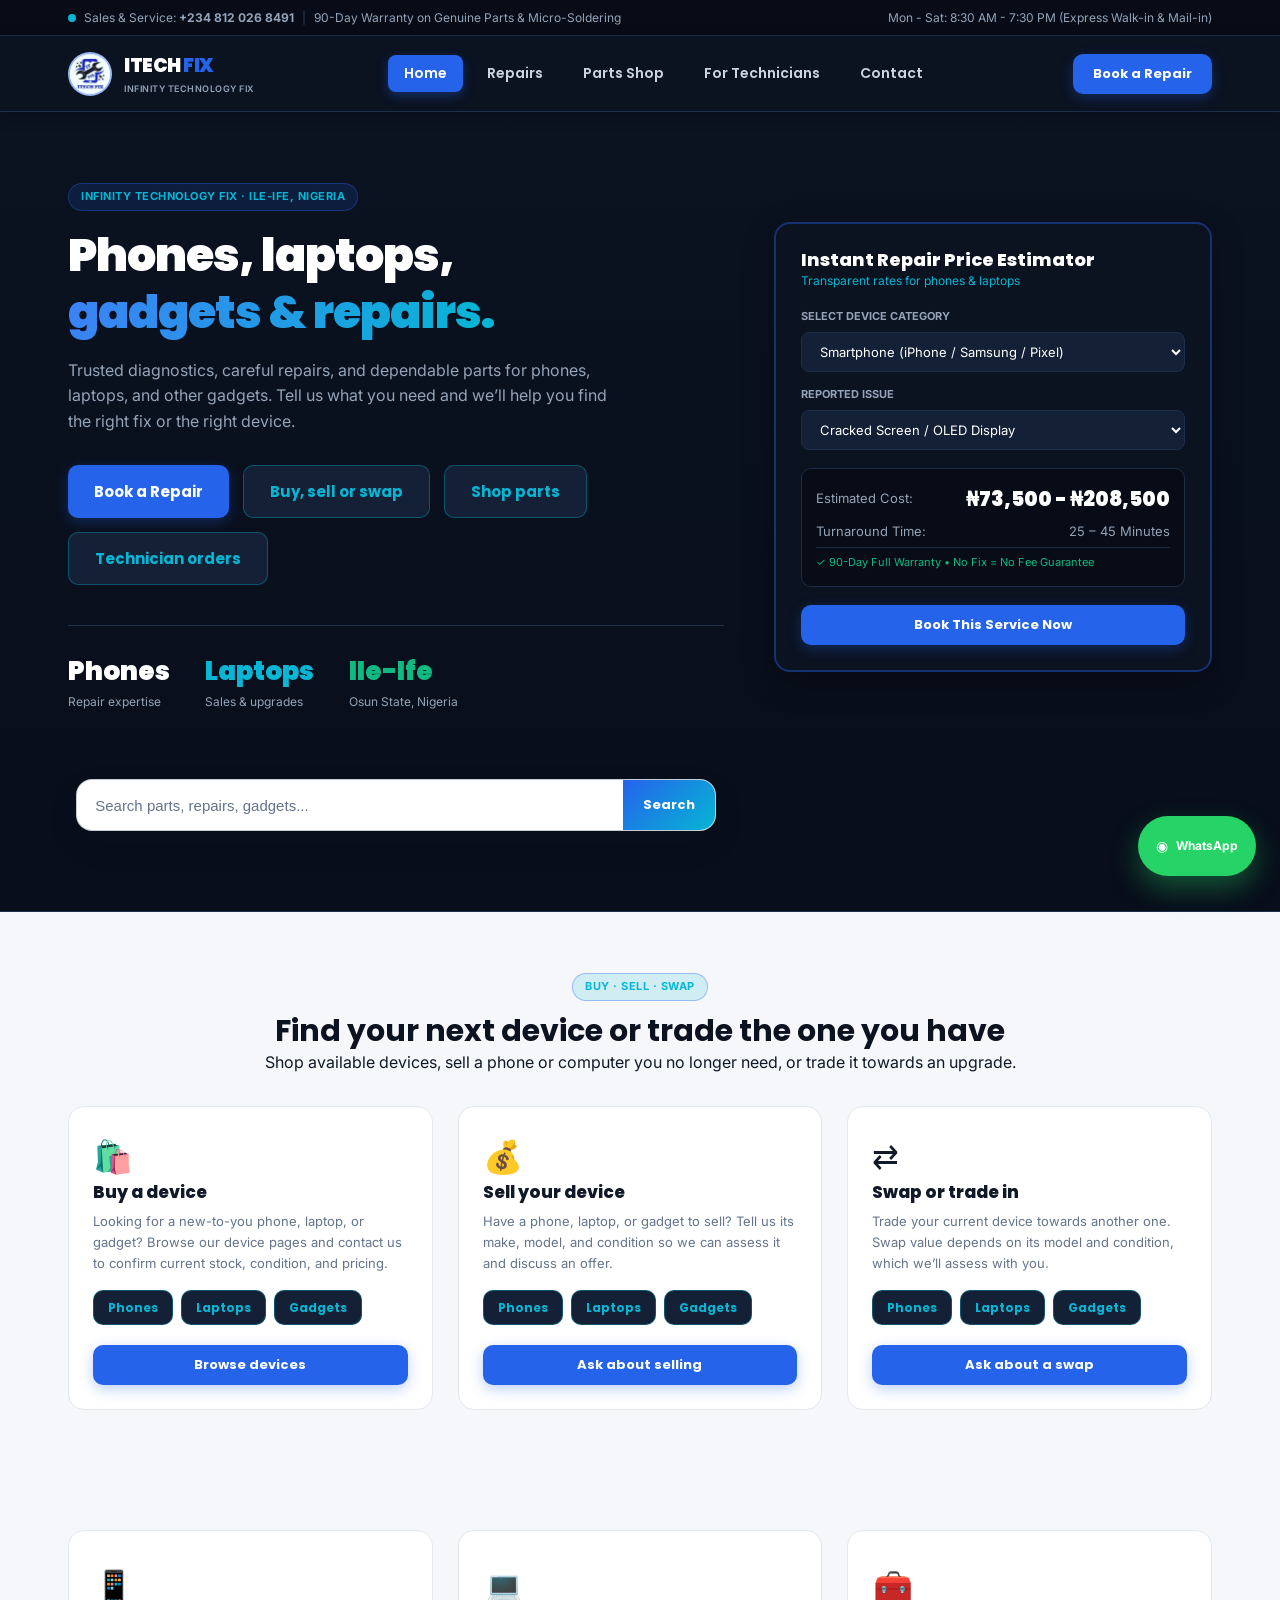
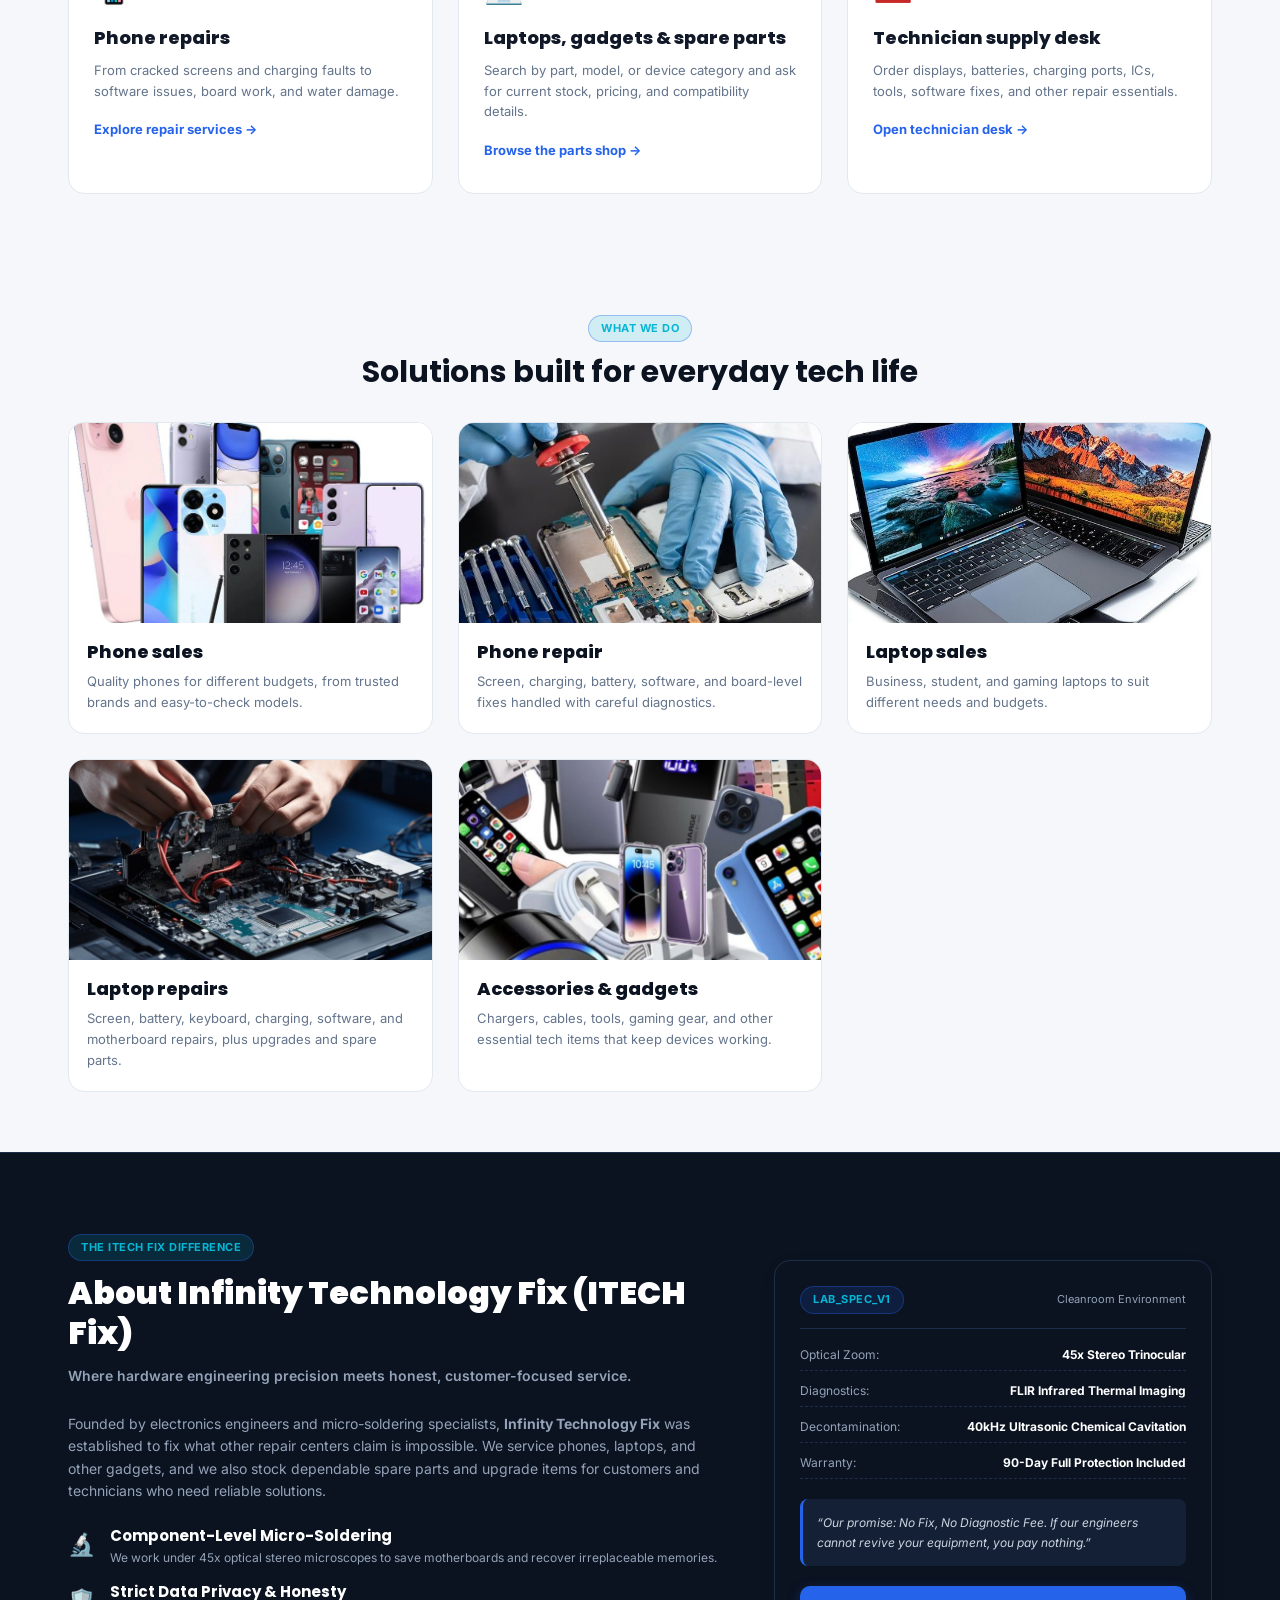
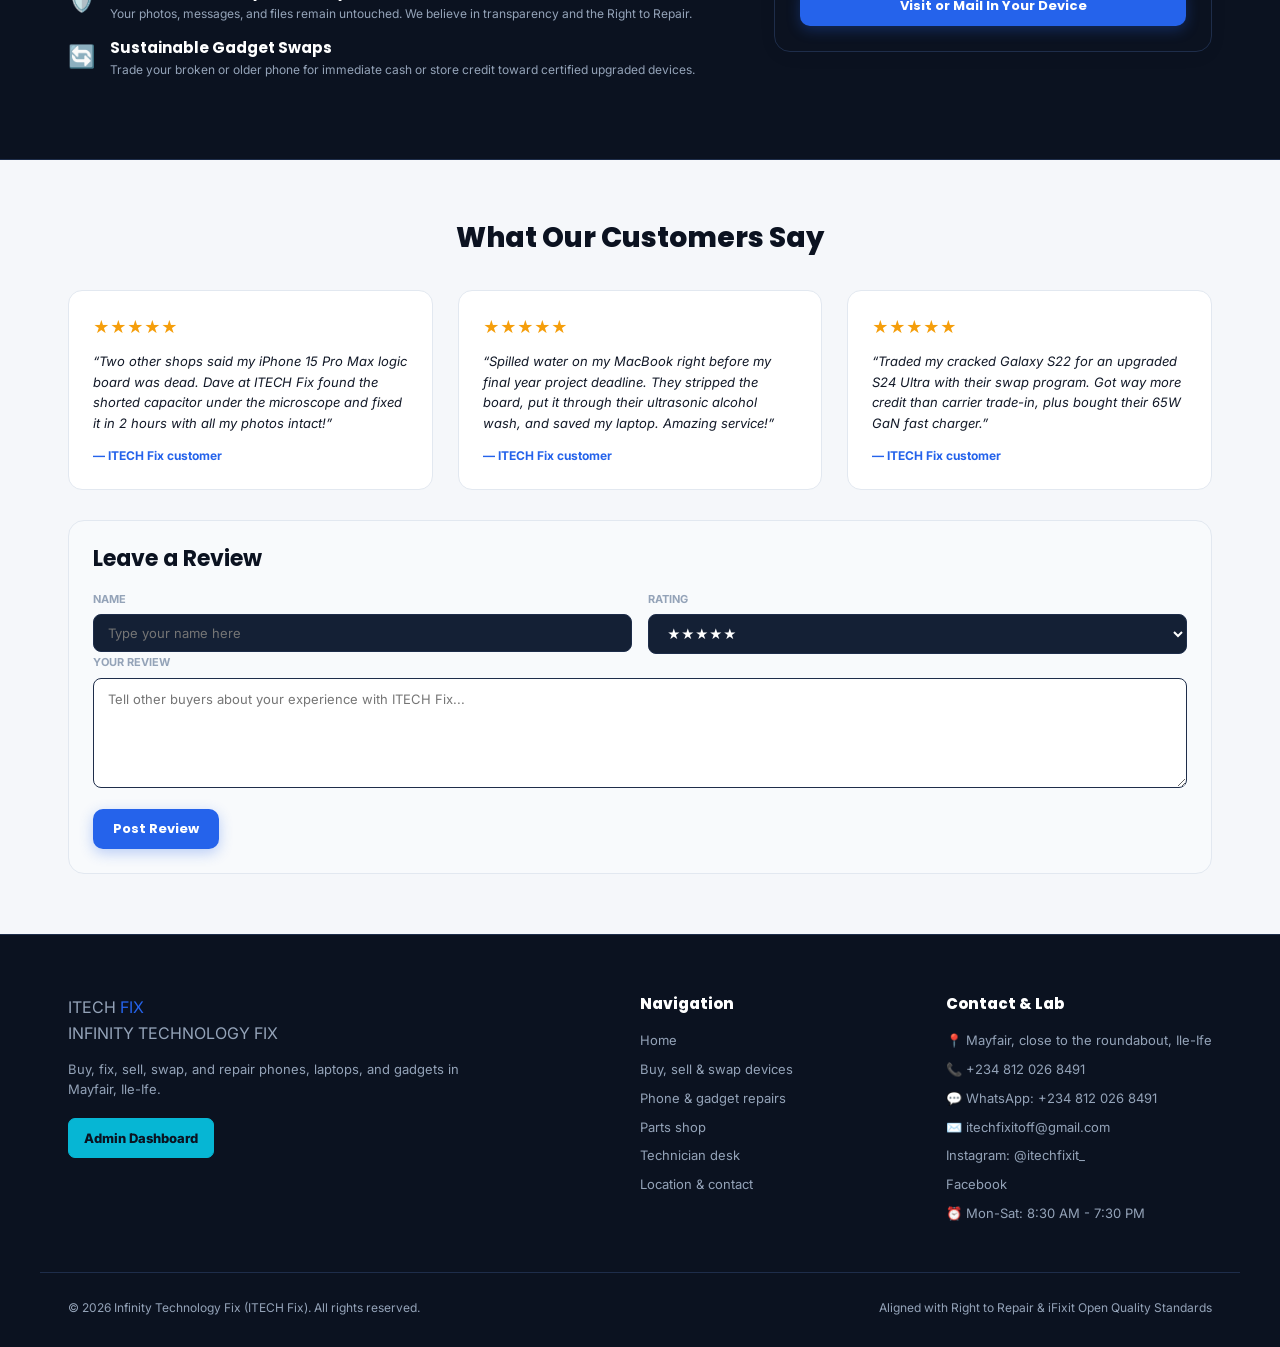
<file: index.html>
<!DOCTYPE html>
<html lang="en">
<head>
  <meta charset="UTF-8" />
  <meta name="viewport" content="width=device-width, initial-scale=1.0" />
  <title>ITECH Fix | Phones, Laptops & Gadgets in Ile-Ife</title>
  <meta name="description" content="Buy, fix, sell, swap, and repair phones, laptops, and gadgets at ITECH Fix in Mayfair, Ile-Ife. Contact us by WhatsApp or email." />
  
  <!-- Fonts: Poppins (Headings) & Inter (Body) -->
  <link rel="preconnect" href="https://fonts.googleapis.com">
  <link rel="preconnect" href="https://fonts.gstatic.com" crossorigin>
  <link href="https://fonts.googleapis.com/css2?family=Inter:wght@400;500;600;700&family=Poppins:wght@600;700;800;900&display=swap" rel="stylesheet">

  <link rel="stylesheet" href="style.css?v=20261020-mobile-swap" />
</head>
<body>
  <!-- Top Trust Bar -->
  <div class="top-bar">
    <div class="container top-bar-content">
      <div class="top-left">
        <span class="pulse-dot"></span>
        <span>Sales & Service: <strong>+234 812 026 8491</strong></span>
        <span class="divider">|</span>
        <span>90-Day Warranty on Genuine Parts & Micro-Soldering</span>
      </div>
      <div class="top-right">
        <span>Mon - Sat: 8:30 AM - 7:30 PM (Express Walk-in & Mail-in)</span>
      </div>
    </div>
  </div>

  <!-- Header / Navigation -->
  <header class="header">
    <div class="container header-content">
      <!-- Brand Logo -->
      <a href="#home" class="logo-link" onclick="showPage('home')">
        <div class="logo-emblem">
          <img src="ITECH FIX Logo.jpeg" alt="ITECH FIX logo" class="logo-image" />
        </div>
        <div class="logo-text">
          <div class="brand-title">ITECH <span class="highlight">FIX</span></div>
          <div class="brand-sub">INFINITY TECHNOLOGY FIX</div>
        </div>
      </a>

      <!-- Main navigation -->
      <button class="menu-toggle" id="menu-toggle" type="button" aria-label="Open navigation menu" aria-expanded="false" aria-controls="main-navigation" onclick="toggleMenu()">
        <span></span><span></span><span></span>
      </button>
      <nav class="nav" id="main-navigation" aria-label="Main navigation">
        <button class="nav-btn active" id="nav-home" onclick="showPage('home')">Home</button>
        <button class="nav-btn" id="nav-repairs" onclick="showPage('repairs')">Repairs</button>
        <button class="nav-btn" id="nav-parts" onclick="showPage('parts')">Parts Shop</button>
        <button class="nav-btn" id="nav-technicians" onclick="showPage('technicians')">For Technicians</button>
        <button class="nav-btn" id="nav-contact" onclick="showPage('contact')">Contact</button>
      </nav>

      <!-- Action Button -->
      <div class="header-actions">
        <button class="btn btn-primary" onclick="openModal('book-modal')">Book a Repair</button>
      </div>
    </div>
  </header>

  <main>
    <!-- ============================================================== -->
    <!-- 1. HOMEPAGE                                                    -->
    <!-- ============================================================== -->
    <section id="page-home" class="page-section active">
      <!-- Hero -->
      <div class="hero">
        <div class="container hero-grid">
          <div class="hero-left">
              <span class="badge">Infinity Technology Fix · Ile-Ife, Nigeria</span>
            <h1 class="hero-title">
              Phones, laptops, <br />
              <span class="gradient-text">gadgets & repairs.</span>
            </h1>
            <p class="hero-desc">
              Trusted diagnostics, careful repairs, and dependable parts for phones, laptops, and other gadgets. Tell us what you need and we’ll help you find the right fix or the right device.
            </p>
            <div class="hero-cta">
              <button class="btn btn-primary btn-lg" onclick="openModal('book-modal')">Book a Repair</button>
              <button class="btn btn-outline btn-lg" onclick="showPage('swap')">Buy, sell or swap</button>
              <button class="btn btn-outline btn-lg" onclick="showPage('parts')">Shop parts</button>
              <button class="btn btn-outline btn-lg" onclick="showPage('technicians')">Technician orders</button>
            </div>

            <div class="hero-stats">
              <div class="stat-item">
                <div class="stat-num">Phones</div>
                <div class="stat-label">Repair expertise</div>
              </div>
              <div class="stat-item">
                <div class="stat-num color-cyan">Laptops</div>
                <div class="stat-label">Sales & upgrades</div>
              </div>
              <div class="stat-item">
                <div class="stat-num color-green">Ile-Ife</div>
                <div class="stat-label">Osun State, Nigeria</div>
              </div>
            </div>
          </div>

          <!-- Quick Interactive Diagnostic Card -->
          <div class="hero-right">
            <div class="card card-dark quote-widget">
              <h3 class="widget-title">Instant Repair Price Estimator</h3>
              <p class="widget-sub">Transparent rates for phones & laptops</p>
              
              <div class="form-group">
                <label>Select Device Category</label>
                <select id="estimator-type" onchange="calculateEstimate()">
                  <option value="phone">Smartphone (iPhone / Samsung / Pixel)</option>
                  <option value="laptop">Laptop / MacBook (Apple / PC)</option>
                </select>
              </div>

              <div class="form-group">
                <label>Reported Issue</label>
                <select id="estimator-issue" onchange="calculateEstimate()">
                  <option value="screen">Cracked Screen / OLED Display</option>
                  <option value="battery">Battery Draining / Won't Hold Charge</option>
                  <option value="board">Dead Logic Board / Micro-soldering</option>
                  <option value="water">Liquid & Water Exposure</option>
                  <option value="software">Bootloop / Corrupt OS / Unlock</option>
                </select>
              </div>

              <div class="estimate-result">
                <div class="result-row">
                  <span>Estimated Cost:</span>
                  <strong class="result-price" id="estimate-price">₦73,500 - ₦208,500</strong>
                </div>
                <div class="result-row">
                  <span>Turnaround Time:</span>
                  <span id="estimate-time">25 – 45 Minutes</span>
                </div>
                <div class="result-note">✓ 90-Day Full Warranty • No Fix = No Fee Guarantee</div>
              </div>

              <button class="btn btn-primary btn-block" onclick="openModal('book-modal')">Book This Service Now</button>
            </div>
          </div>
        </div>
      </div>

      <section class="container section-spacing" aria-labelledby="home-trade-title">
        <div class="showcase-header">
          <span class="badge badge-accent">Buy · Sell · Swap</span>
          <h2 id="home-trade-title">Find your next device or trade the one you have</h2>
          <p class="section-intro">Shop available devices, sell a phone or computer you no longer need, or trade it towards an upgrade.</p>
        </div>
        <div class="grid grid-3">
          <article class="service-card home-trade-card">
            <div>
              <span class="feature-icon" aria-hidden="true">🛍️</span>
              <h3>Buy a device</h3>
              <p>Looking for a new-to-you phone, laptop, or gadget? Browse our device pages and contact us to confirm current stock, condition, and pricing.</p>
              <div class="home-trade-links" aria-label="Browse devices">
                <a class="btn btn-outline btn-sm" href="#phones" onclick="showPage('phones')">Phones</a>
                <a class="btn btn-outline btn-sm" href="#laptops" onclick="showPage('laptops')">Laptops</a>
                <a class="btn btn-outline btn-sm" href="#gadgets" onclick="showPage('gadgets')">Gadgets</a>
              </div>
            </div>
            <button class="btn btn-primary btn-block" onclick="showPage('phones')">Browse devices</button>
          </article>

          <article class="service-card home-trade-card">
            <div>
              <span class="feature-icon" aria-hidden="true">💰</span>
              <h3>Sell your device</h3>
              <p>Have a phone, laptop, or gadget to sell? Tell us its make, model, and condition so we can assess it and discuss an offer.</p>
              <div class="home-trade-links" aria-label="Device categories">
                <a class="btn btn-outline btn-sm" href="#phones" onclick="showPage('phones')">Phones</a>
                <a class="btn btn-outline btn-sm" href="#laptops" onclick="showPage('laptops')">Laptops</a>
                <a class="btn btn-outline btn-sm" href="#gadgets" onclick="showPage('gadgets')">Gadgets</a>
              </div>
            </div>
            <button class="btn btn-primary btn-block" onclick="handlePurchase('I want to sell a phone, laptop, or gadget')">Ask about selling</button>
          </article>

          <article class="service-card home-trade-card">
            <div>
              <span class="feature-icon" aria-hidden="true">⇄</span>
              <h3>Swap or trade in</h3>
              <p>Trade your current device towards another one. Swap value depends on its model and condition, which we’ll assess with you.</p>
              <div class="home-trade-links" aria-label="Device categories">
                <a class="btn btn-outline btn-sm" href="#phones" onclick="showPage('phones')">Phones</a>
                <a class="btn btn-outline btn-sm" href="#laptops" onclick="showPage('laptops')">Laptops</a>
                <a class="btn btn-outline btn-sm" href="#gadgets" onclick="showPage('gadgets')">Gadgets</a>
              </div>
            </div>
            <button class="btn btn-primary btn-block" onclick="handlePurchase('I want to swap a phone, laptop, or gadget')">Ask about a swap</button>
          </article>
        </div>
      </section>

      <!-- Quick 3 Pillars Cards -->
      <div class="container section-spacing">
        <div class="grid grid-3">
          <div class="feature-card" onclick="showPage('repairs')">
            <div class="feature-icon">📱</div>
            <h3>Phone repairs</h3>
            <p>From cracked screens and charging faults to software issues, board work, and water damage.</p>
            <span class="card-link">Explore repair services →</span>
          </div>

          <div class="feature-card" onclick="showPage('parts')">
            <div class="feature-icon">💻</div>
            <h3>Laptops, gadgets & spare parts</h3>
            <p>Search by part, model, or device category and ask for current stock, pricing, and compatibility details.</p>
            <span class="card-link">Browse the parts shop →</span>
          </div>

          <div class="feature-card" onclick="showPage('technicians')">
            <div class="feature-icon">🧰</div>
            <h3>Technician supply desk</h3>
            <p>Order displays, batteries, charging ports, ICs, tools, software fixes, and other repair essentials.</p>
            <span class="card-link">Open technician desk →</span>
          </div>
        </div>
      </div>

      <div class="container section-spacing">
        <div class="showcase-header">
          <span class="badge badge-accent">What we do</span>
          <h2>Solutions built for everyday tech life</h2>
        </div>
        <div class="grid grid-3" id="home-showcase-grid">
          <article class="showcase-card">
            <div class="showcase-image">
              <a href="#phones" aria-label="Browse phones for sale" onclick="showPage('phones')">
                <img src="Phones for Sell.jpg" alt="Phones for sale" />
              </a>
            </div>
            <h3>Phone sales</h3>
            <p>Quality phones for different budgets, from trusted brands and easy-to-check models.</p>
          </article>

          <article class="showcase-card">
            <div class="showcase-image">
              <a href="#repairs" aria-label="View phone repair services" onclick="showPage('repairs')">
                <img src="Phone Repair.jpg" alt="Phone repair" />
              </a>
            </div>
            <h3>Phone repair</h3>
            <p>Screen, charging, battery, software, and board-level fixes handled with careful diagnostics.</p>
          </article>

          <article class="showcase-card">
            <div class="showcase-image">
              <a href="#laptops" aria-label="Browse laptops for sale" onclick="showPage('laptops')">
                <img src="Laptop for sell.jpg" alt="Laptop sales" />
              </a>
            </div>
            <h3>Laptop sales</h3>
            <p>Business, student, and gaming laptops to suit different needs and budgets.</p>
          </article>

          <article class="showcase-card">
            <div class="showcase-image">
              <a href="#laptops" aria-label="View laptop repair services" onclick="showPageAndScroll('laptops', 'laptop-repair-options')">
                <img src="Laptop repair.jpg" alt="Laptop repair service" />
              </a>
            </div>
            <h3>Laptop repairs</h3>
            <p>Screen, battery, keyboard, charging, software, and motherboard repairs, plus upgrades and spare parts.</p>
          </article>

          <article class="showcase-card">
            <div class="showcase-image">
              <a href="#gadgets" aria-label="Browse accessories and gadgets" onclick="showPage('gadgets')">
                <img src="Assessories.jpg" alt="Accessories and gadgets" />
              </a>
            </div>
            <h3>Accessories & gadgets</h3>
            <p>Chargers, cables, tools, gaming gear, and other essential tech items that keep devices working.</p>
          </article>
        </div>
      </div>

      <!-- ============================================================== -->
      <!-- SECTION TOWARDS THE MIDDLE: ABOUT INFINITY TECHNOLOGY FIX     -->
      <!-- ============================================================== -->
      <section class="about-middle-section">
        <div class="container">
          <div class="about-grid">
            <div class="about-left">
              <span class="badge badge-accent">The ITECH Fix Difference</span>
              <h2>About Infinity Technology Fix (ITECH Fix)</h2>
              <p class="about-lead">
                Where hardware engineering precision meets honest, customer-focused service.
              </p>
              <p>
                Founded by electronics engineers and micro-soldering specialists, <strong>Infinity Technology Fix</strong> was established to fix what other repair centers claim is impossible. We service phones, laptops, and other gadgets, and we also stock dependable spare parts and upgrade items for customers and technicians who need reliable solutions.
              </p>
              <div class="about-features">
                <div class="about-feature-item">
                  <div class="feat-bullet">🔬</div>
                  <div>
                    <h4>Component-Level Micro-Soldering</h4>
                    <p>We work under 45x optical stereo microscopes to save motherboards and recover irreplaceable memories.</p>
                  </div>
                </div>
                <div class="about-feature-item">
                  <div class="feat-bullet">🛡️</div>
                  <div>
                    <h4>Strict Data Privacy & Honesty</h4>
                    <p>Your photos, messages, and files remain untouched. We believe in transparency and the Right to Repair.</p>
                  </div>
                </div>
                <div class="about-feature-item">
                  <div class="feat-bullet">🔄</div>
                  <div>
                    <h4>Sustainable Gadget Swaps</h4>
                    <p>Trade your broken or older phone for immediate cash or store credit toward certified upgraded devices.</p>
                  </div>
                </div>
              </div>
            </div>

            <div class="about-right">
              <div class="card card-dark lab-card">
                <div class="lab-card-header">
                  <span class="badge">LAB_SPEC_V1</span>
                  <span>Cleanroom Environment</span>
                </div>
                <div class="lab-specs">
                  <div class="spec-row">
                    <span>Optical Zoom:</span>
                    <strong>45x Stereo Trinocular</strong>
                  </div>
                  <div class="spec-row">
                    <span>Diagnostics:</span>
                    <strong>FLIR Infrared Thermal Imaging</strong>
                  </div>
                  <div class="spec-row">
                    <span>Decontamination:</span>
                    <strong>40kHz Ultrasonic Chemical Cavitation</strong>
                  </div>
                  <div class="spec-row">
                    <span>Warranty:</span>
                    <strong>90-Day Full Protection Included</strong>
                  </div>
                </div>
                <div class="lab-quote">
                  &ldquo;Our promise: No Fix, No Diagnostic Fee. If our engineers cannot revive your equipment, you pay nothing.&rdquo;
                </div>
                <button class="btn btn-primary btn-block" onclick="openModal('book-modal')">Visit or Mail In Your Device</button>
              </div>
            </div>
          </div>
        </div>
      </section>

      <!-- Customer Testimonials -->
      <div class="container section-spacing">
        <h2 class="section-title">What Our Customers Say</h2>
        <div id="customer-reviews-grid" class="grid grid-3">
          <div class="review-card">
            <div class="stars">★★★★★</div>
            <p>&ldquo;Two other shops said my iPhone 15 Pro Max logic board was dead. Dave at ITECH Fix found the shorted capacitor under the microscope and fixed it in 2 hours with all my photos intact!&rdquo;</p>
            <div class="reviewer">— ITECH Fix customer</div>
          </div>
          <div class="review-card">
            <div class="stars">★★★★★</div>
            <p>&ldquo;Spilled water on my MacBook right before my final year project deadline. They stripped the board, put it through their ultrasonic alcohol wash, and saved my laptop. Amazing service!&rdquo;</p>
            <div class="reviewer">— ITECH Fix customer</div>
          </div>
          <div class="review-card">
            <div class="stars">★★★★★</div>
            <p>&ldquo;Traded my cracked Galaxy S22 for an upgraded S24 Ultra with their swap program. Got way more credit than carrier trade-in, plus bought their 65W GaN fast charger.&rdquo;</p>
            <div class="reviewer">— ITECH Fix customer</div>
          </div>
        </div>

        <div class="review-post-box">
          <h3>Leave a Review</h3>
          <form id="review-form" onsubmit="submitReview(event)">
            <div class="review-form-grid">
              <div class="form-group review-input-group">
                <label>Name</label>
                <input type="text" id="review-name" placeholder="Type your name here" required />
              </div>
              <div class="form-group review-input-group">
                <label>Rating</label>
                <select id="review-rating" required>
                  <option value="5">★★★★★</option>
                  <option value="4">★★★★☆</option>
                  <option value="3">★★★☆☆</option>
                  <option value="2">★★☆☆☆</option>
                  <option value="1">★☆☆☆☆</option>
                </select>
              </div>
            </div>
            <div class="form-group">
              <label>Your Review</label>
              <textarea id="review-message" rows="4" placeholder="Tell other buyers about your experience with ITECH Fix..." required></textarea>
            </div>
            <button type="submit" class="btn btn-primary">Post Review</button>
          </form>
        </div>
      </div>
    </section>

    <!-- ============================================================== -->
    <!-- 2. PHONES PAGE                                                 -->
    <!-- ============================================================== -->
    <section id="page-phones" class="page-section">
      <div class="page-header">
        <div class="container">
          <span class="badge">Mobile Technology Center</span>
          <h1>Phones for Sale, Repairs & Spare Parts</h1>
          <p>Shop or service iPhone, Samsung Galaxy, Google Pixel, Xiaomi, OnePlus, Tecno and Infinix phones. Ask us about screens, batteries, charging parts and other replacements.</p>
        </div>
      </div>

      <div class="container section-spacing">
        <div class="phone-shop-section">
          <h2 class="section-title">Phones for Sale — Order from ITECH Fix</h2>
          <p class="section-intro">Choose a phone category below to enquire and place an order through WhatsApp. Ask us to confirm the model, storage, condition, current price and delivery or pickup options before payment.</p>
          <div class="grid grid-3">
            <div class="product-card">
              <div class="product-visual"><img src="Phones for Sell.jpg" alt="Phone for sale" /></div>
              <div class="product-tag">Apple</div>
              <h3>iPhone</h3>
              <p class="product-desc">Ask about available iPhone models, storage options and new or pre-owned condition.</p>
              <div class="product-foot">
                <span class="price">Ask for current price</span>
                <button class="btn btn-sm btn-primary" onclick="handlePurchase('iPhone — specify model, storage and condition')">Order via WhatsApp</button>
              </div>
            </div>
            <div class="product-card">
              <div class="product-visual"><img src="Phones for Sell.jpg" alt="Samsung phone for sale" /></div>
              <div class="product-tag">Samsung</div>
              <h3>Samsung Galaxy</h3>
              <p class="product-desc">Ask about available Galaxy S, A and other series models, storage and condition.</p>
              <div class="product-foot">
                <span class="price">Ask for current price</span>
                <button class="btn btn-sm btn-primary" onclick="handlePurchase('Samsung Galaxy phone — specify model, storage and condition')">Order via WhatsApp</button>
              </div>
            </div>
            <div class="product-card">
              <div class="product-visual"><img src="Phones for Sell.jpg" alt="Tecno phone for sale" /></div>
              <div class="product-tag">Tecno</div>
              <h3>Tecno Smartphones</h3>
              <p class="product-desc">Ask about available Tecno models, storage options and new or pre-owned condition.</p>
              <div class="product-foot">
                <span class="price">Ask for current price</span>
                <button class="btn btn-sm btn-primary" onclick="handlePurchase('Tecno smartphone — specify model, storage and condition')">Order via WhatsApp</button>
              </div>
            </div>
            <div class="product-card">
              <div class="product-visual"><img src="Phones for Sell.jpg" alt="Infinix phone for sale" /></div>
              <div class="product-tag">Infinix</div>
              <h3>Infinix Smartphones</h3>
              <p class="product-desc">Ask about available Infinix models, storage options and new or pre-owned condition.</p>
              <div class="product-foot">
                <span class="price">Ask for current price</span>
                <button class="btn btn-sm btn-primary" onclick="handlePurchase('Infinix smartphone — specify model, storage and condition')">Order via WhatsApp</button>
              </div>
            </div>
            <div class="product-card">
              <div class="product-visual"><img src="Phones for Sell.jpg" alt="Android phone for sale" /></div>
              <div class="product-tag">More Brands</div>
              <h3>Other Android Phones</h3>
              <p class="product-desc">Looking for Google Pixel, Xiaomi, OnePlus or another Android brand? Send us your request.</p>
              <div class="product-foot">
                <span class="price">Ask for current price</span>
                <button class="btn btn-sm btn-primary" onclick="handlePurchase('Android phone — specify brand, model, storage and condition')">Order via WhatsApp</button>
              </div>
            </div>
          </div>
        </div>

        <div class="filter-bar">
          <button class="filter-btn active" onclick="filterPhoneServices('all')">All Services</button>
          <button class="filter-btn" onclick="filterPhoneServices('hardware')">Hardware Repairs</button>
          <button class="filter-btn" onclick="filterPhoneServices('software')">Software & Bootloop</button>
        </div>

        <div class="cta-banner">
          <div>
            <h3>Need a Phone Spare Part?</h3>
            <p>Ask about screens, batteries, charging parts and other replacements for your phone model.</p>
          </div>
          <button class="btn btn-primary" onclick="handlePurchase('Phone spare parts — please specify your phone model and part')">Ask About Parts</button>
        </div>

        <div class="grid grid-3">
          <!-- Service Card 1 -->
          <div class="service-card phone-service" data-cat="hardware">
            <div class="service-head">
              <span class="service-icon">📱</span>
              <span class="service-price">From ₦73,500</span>
            </div>
            <h3>Precision Screen & OLED Replacement</h3>
            <p>OEM-grade vibrant OLED displays. Includes TrueTone transfer, 120Hz ProMotion calibration, and water-resistance gasket renewal.</p>
            <ul class="service-list">
              <li>✓ TrueTone & Auto-Brightness Restored</li>
              <li>✓ Original 120Hz refresh rate calibration</li>
              <li>✓ 30-45 Minutes Express Turnaround</li>
            </ul>
            <button class="btn btn-primary btn-block" onclick="bookSpecific('Smartphone', 'Screen & OLED Replacement')">Book Screen Fix</button>
          </div>

          <!-- Service Card 2 -->
          <div class="service-card phone-service" data-cat="hardware">
            <div class="service-head">
              <span class="service-icon">🔋</span>
              <span class="service-price">From ₦52,500</span>
            </div>
            <h3>Certified Battery Replacement & Calibration</h3>
            <p>Revive all-day battery life with brand-new, zero-cycle high-density cobalt cells with battery management BMS preservation.</p>
            <ul class="service-list">
              <li>✓ 100% Health reporting in iOS/Android</li>
              <li>✓ Texas Instruments safety microcontroller</li>
              <li>✓ 20-30 Minutes Fast Installation</li>
            </ul>
            <button class="btn btn-primary btn-block" onclick="bookSpecific('Smartphone', 'Battery Replacement')">Book Battery Fix</button>
          </div>

          <!-- Service Card 3 -->
          <div class="service-card phone-service" data-cat="hardware">
            <div class="service-head">
              <span class="service-icon">🔬</span>
              <span class="service-price">From ₦118,500</span>
            </div>
            <h3>Motherboard IC Micro-Soldering</h3>
            <p>Component-level repair under 45x magnification for dead logic boards, VDD shorts, Audio IC failure, and no-charge conditions.</p>
            <ul class="service-list">
              <li>✓ Infrared thermal camera fault pinpointing</li>
              <li>✓ 100% Data preservation priority</li>
              <li>✓ 180-Day Micro-soldering Guarantee</li>
            </ul>
            <button class="btn btn-primary btn-block" onclick="bookSpecific('Smartphone', 'Motherboard Micro-soldering')">Book Board Repair</button>
          </div>

          <!-- Service Card 4 -->
          <div class="service-card phone-service" data-cat="hardware">
            <div class="service-head">
              <span class="service-icon">⚡</span>
              <span class="service-price">From ₦45,000</span>
            </div>
            <h3>USB-C & Lightning Port Replacement</h3>
            <p>Fix loose charging cords, moisture alerts, slow charging, and microphone muffled voice calls with a clean flex assembly.</p>
            <ul class="service-list">
              <li>✓ Fast-charging PD protocol tested</li>
              <li>✓ Dual microphones & antenna checked</li>
              <li>✓ Same-day 45 min service</li>
            </ul>
            <button class="btn btn-primary btn-block" onclick="bookSpecific('Smartphone', 'Charging Port & Mic')">Book Port Repair</button>
          </div>

          <!-- Service Card 5 -->
          <div class="service-card phone-service" data-cat="software">
            <div class="service-head">
              <span class="service-icon">💻</span>
              <span class="service-price">From ₦43,500</span>
            </div>
            <h3>OS Firmware Flashing & Bootloop Fix</h3>
            <p>Revive phones stuck on Apple logo, boot loops, restart cycles, or Qualcomm 9008 EDL emergency mode using official signed firmware.</p>
            <ul class="service-list">
              <li>✓ Partition table repair without data loss</li>
              <li>✓ Official manufacturer signed updates</li>
              <li>✓ Fast 30-60 minute turnaround</li>
            </ul>
            <button class="btn btn-primary btn-block" onclick="bookSpecific('Smartphone', 'Firmware Flashing & Bootloop')">Book Software Fix</button>
          </div>

          <!-- Service Card 6 -->
          <div class="service-card phone-service" data-cat="software">
            <div class="service-head">
              <span class="service-icon">🛡️</span>
              <span class="service-price">From ₦52,500</span>
            </div>
            <h3>FRP & Account Diagnostic Assistance</h3>
            <p>Assistance recovering devices locked out due to forgotten credentials, family hand-me-downs, or recovery mode issues.</p>
            <ul class="service-list">
              <li>✓ Strict ownership verification standard</li>
              <li>✓ Google Play & Knox security integrity</li>
              <li>✓ Lifetime service guarantee</li>
            </ul>
            <button class="btn btn-primary btn-block" onclick="bookSpecific('Smartphone', 'FRP & Account Recovery')">Request Assistance</button>
          </div>
        </div>

        <!-- Phone Swap Callout -->
        <div class="cta-banner">
          <div>
            <h3>Want to Swap Your Broken Phone for an Upgrade?</h3>
            <p>We accept phones in any condition (cracked, locked, or dead) with an instant 15% trade-in bonus.</p>
          </div>
          <button class="btn btn-primary" onclick="openModal('swap-modal')">Calculate Swap Value</button>
        </div>
      </div>
    </section>

    <!-- ============================================================== -->
    <!-- 3. LAPTOPS PAGE                                                -->
    <!-- ============================================================== -->
    <section id="page-laptops" class="page-section">
      <div class="page-header">
        <div class="container">
          <span class="badge">MacBook & PC Engineering Lab</span>
          <h1>Laptops for Sale, Repairs & Spare Parts</h1>
          <p>Shop or service MacBook, Dell, Lenovo, HP, Asus and other laptops. Ask about replacement screens, batteries, keyboards, chargers, upgrades and other parts.</p>
        </div>
      </div>

      <div class="container section-spacing">
        <h2 class="section-title">Laptops for Sale — Order from ITECH Fix</h2>
        <p class="section-intro">Choose a category to enquire and place an order through WhatsApp. Tell us your preferred brand, model, specifications and condition; we’ll confirm availability, price and delivery or pickup options.</p>
        <div class="grid grid-3">
          <div class="product-card">
            <div class="product-visual"><img src="Laptop for sell.jpg" alt="MacBook and laptop for sale" /></div>
            <div class="product-tag">Apple</div>
            <h3>MacBook</h3>
            <p class="product-desc">Ask about available MacBook Air and MacBook Pro models and configurations.</p>
            <div class="product-foot">
              <span class="price">Ask for current price</span>
              <button class="btn btn-sm btn-primary" onclick="handlePurchase('MacBook — specify Air or Pro, model, specifications and condition')">Order via WhatsApp</button>
            </div>
          </div>
          <div class="product-card">
            <div class="product-visual"><img src="Dell Laptop for sell 2.jpg" alt="Dell laptop for sale" /></div>
            <div class="product-tag">Windows</div>
            <h3>Dell, HP & Lenovo Laptops</h3>
            <p class="product-desc">Ask about available business, student and everyday laptop models.</p>
            <div class="product-foot">
              <span class="price">Ask for current price</span>
              <button class="btn btn-sm btn-primary" onclick="handlePurchase('Windows laptop — specify brand, model and preferred specifications')">Order via WhatsApp</button>
            </div>
          </div>
          <div class="product-card">
            <div class="product-visual"><img src="Laptop for sell.jpg" alt="Gaming laptop for sale" /></div>
            <div class="product-tag">Gaming</div>
            <h3>Gaming Laptops</h3>
            <p class="product-desc">Ask about gaming laptop availability and configurations that match your needs.</p>
            <div class="product-foot">
              <span class="price">Ask for current price</span>
              <button class="btn btn-sm btn-primary" onclick="handlePurchase('Gaming laptop — specify preferred brand and specifications')">Order via WhatsApp</button>
            </div>
          </div>
        </div>

        <div class="cta-banner">
          <div>
            <h3>Looking for a Laptop Spare Part or Upgrade?</h3>
            <p>Ask about screens, batteries, keyboards, chargers, SSDs, memory and other parts for your laptop model.</p>
          </div>
          <button class="btn btn-primary" onclick="handlePurchase('Laptop spare part or upgrade — please specify brand, model and part')">Ask About Parts</button>
        </div>
        <div class="grid grid-3" id="laptop-repair-options">
          <!-- Laptop Service 1 -->
          <div class="service-card">
            <div class="service-visual"><img src="Laptop repair.jpg" alt="Laptop screen repair" /></div>
            <div class="service-head">
              <span class="service-icon">🖥️</span>
              <span class="service-price">From ₦133,500</span>
            </div>
            <h3>Retina & 4K Laptop Screen Replacement</h3>
            <p>Direct replacement for shattered laptop screens, distorted lines, backlight bleed, and flexgate cable failures.</p>
            <ul class="service-list">
              <li>✓ Factory calibrated IPS / OLED panels</li>
              <li>✓ TrueTone & color profiles preserved</li>
              <li>✓ Bezel & hinge tension adjustment</li>
            </ul>
            <button class="btn btn-primary btn-block" onclick="bookSpecific('Laptop', 'Screen Replacement')">Book Screen Repair</button>
          </div>

          <!-- Laptop Service 2 -->
          <div class="service-card">
            <div class="service-visual service-visual-pair">
              <img src="Motherboard Cleaning.jpg" alt="Cleaned computer motherboard" />
              <img src="download (99).jpg" alt="Motherboard being cleaned" />
            </div>
            <div class="service-head">
              <span class="service-icon">🔬</span>
              <span class="service-price">From ₦148,500</span>
            </div>
            <h3>MacBook & PC Motherboard Logic Board Repair</h3>
            <p>Micro-soldering repair for no power, 5V stuck on USB-C, shorted capacitors, liquid spills, and CD3217 controller failures.</p>
            <ul class="service-list">
              <li>✓ Saves up to 70% vs Apple board replacement</li>
              <li>✓ Keeps 100% of your internal SSD data</li>
              <li>✓ 180-Day Warranty on board repairs</li>
            </ul>
            <button class="btn btn-primary btn-block" onclick="bookSpecific('Laptop', 'Logic Board Micro-Soldering')">Book Board Repair</button>
          </div>

          <!-- Laptop Service 3 -->
          <div class="service-card">
            <div class="service-visual"><img src="Battery Replacement.jpg" alt="Laptop battery replacement" /></div>
            <div class="service-head">
              <span class="service-icon">🔋</span>
              <span class="service-price">From ₦88,500</span>
            </div>
            <h3>Internal Battery Replacement & Calibration</h3>
            <p>Safe replacement of swollen or service-recommended batteries. Prevents chassis bending and trackpad jamming.</p>
            <ul class="service-list">
              <li>✓ Grade-A tier cells with genuine BMS chip</li>
              <li>✓ Safe chemical adhesive dissolution</li>
              <li>✓ Trackpad clearance calibrated</li>
            </ul>
            <button class="btn btn-primary btn-block" onclick="bookSpecific('Laptop', 'Battery Replacement')">Book Battery Repair</button>
          </div>

          <!-- Laptop Service 4 -->
          <div class="service-card">
            <div class="service-visual"><img src="Dirty_Dusty & Cleaned Laptop Fan.jpg" alt="Dusty laptop fan for cleaning and servicing" /></div>
            <div class="service-head">
              <span class="service-icon">❄️</span>
              <span class="service-price">From ₦58,500</span>
            </div>
            <h3>Honeywell PTM7950 Thermal Repaste & Fan Clean</h3>
            <p>Eliminate thermal throttling, lower CPU/GPU temps by 15-25°C, and quiet down screaming fans with phase-change pads.</p>
            <ul class="service-list">
              <li>✓ Drops temperatures by 15°C to 25°C</li>
              <li>✓ Ultrasonic decontamination of fan turbines</li>
              <li>✓ Before & after benchmark logs</li>
            </ul>
            <button class="btn btn-primary btn-block" onclick="bookSpecific('Laptop', 'Thermal Repaste & Cleaning')">Book Thermal Service</button>
          </div>

          <!-- Laptop Service 5 -->
          <div class="service-card">
            <div class="service-visual"><img src="The missing drive.jpg" alt="Laptop drive and internal components" /></div>
            <div class="service-head">
              <span class="service-icon">🚀</span>
              <span class="service-price">From ₦82,500</span>
            </div>
            <h3>High-Speed Gen4 NVMe SSD & RAM Upgrade</h3>
            <p>Multiply system responsiveness and storage with ultra-fast NVMe drives and memory kit upgrades with 1:1 bitstream cloning.</p>
            <ul class="service-list">
              <li>✓ Speeds up to 7,400MB/s Gen4 NVMe</li>
              <li>✓ Exact 1:1 drive cloning (Zero data loss)</li>
              <li>✓ 3-Year Manufacturer Drive Warranty</li>
            </ul>
            <button class="btn btn-primary btn-block" onclick="bookSpecific('Laptop', 'SSD & RAM Upgrade')">Book Speed Upgrade</button>
          </div>

          <!-- Laptop Service 6 -->
          <div class="service-card">
            <div class="service-head">
              <span class="service-icon">⌨️</span>
              <span class="service-price">From ₦73,500</span>
            </div>
            <h3>Keyboard, Backlight & Haptic Trackpad Repair</h3>
            <p>Fix sticky, non-responsive keys, damaged backlights, and erratic trackpad clicks caused by spills or dust.</p>
            <ul class="service-list">
              <li>✓ Tactile keystrokes restored</li>
              <li>✓ Even LED backlight distribution</li>
              <li>✓ Full debris deoxidation</li>
            </ul>
            <button class="btn btn-primary btn-block" onclick="bookSpecific('Laptop', 'Keyboard & Trackpad')">Book Keyboard Fix</button>
          </div>
        </div>
      </div>
    </section>

    <!-- ============================================================== -->
    <!-- 4. GADGETS & ACCESSORIES PAGE                                  -->
    <!-- ============================================================== -->
    <section id="page-gadgets" class="page-section">
      <div class="page-header">
        <div class="container">
          <span class="badge">Store & Servicing</span>
          <h1>Gadgets, Gaming Gear & Accessories</h1>
          <p>Explore chargers, cables, audio accessories, gaming gear such as PS5 consoles and controllers, and other gadgets. Contact us to confirm availability and prices.</p>
        </div>
      </div>

      <div class="container section-spacing">
        <h2 class="section-title">Shop Gadgets & Accessories</h2>
        <p class="section-intro">Choose a product below and select Order via WhatsApp to enquire. We’ll confirm stock, final price and delivery or pickup details.</p>
        <div class="filter-bar">
          <button class="filter-btn active" onclick="filterGadgetProducts('all')">All Gear</button>
          <button class="filter-btn" onclick="filterGadgetProducts('parts')">Spare Parts</button>
          <button class="filter-btn" onclick="filterGadgetProducts('gaming')">Gaming</button>
          <button class="filter-btn" onclick="filterGadgetProducts('chargers')">Fast Chargers & Cables</button>
          <button class="filter-btn" onclick="filterGadgetProducts('tools')">Repair Toolkits</button>
          <button class="filter-btn" onclick="filterGadgetProducts('service')">Gadget Servicing</button>
        </div>

        <div class="grid grid-3">
          <div class="product-card gadget-item" data-cat="gaming">
            <div class="product-visual"><img src="Assessories.jpg" alt="Gaming accessories" /></div>
            <div class="product-tag">Gaming</div>
            <h3>PS5 Consoles & Accessories</h3>
            <p class="product-desc">Ask about PlayStation 5 consoles, controllers, headsets and other gaming accessories.</p>
            <div class="product-foot">
              <span class="price">Ask for availability</span>
              <button class="btn btn-sm btn-primary" onclick="handlePurchase('PS5 consoles and gaming accessories')">Order via WhatsApp</button>
            </div>
          </div>

          <div class="product-card gadget-item" data-cat="gaming">
            <div class="product-visual"><img src="Assessories.jpg" alt="Gaming controller and headset" /></div>
            <div class="product-tag">Gaming Accessories</div>
            <h3>Controllers, Headsets & More</h3>
            <p class="product-desc">Message us about gaming controllers, headsets and compatible accessories for your setup.</p>
            <div class="product-foot">
              <span class="price">Ask for availability</span>
              <button class="btn btn-sm btn-primary" onclick="handlePurchase('Gaming controllers, headsets and accessories')">Order via WhatsApp</button>
            </div>
          </div>

          <!-- Product 1 -->
          <div class="product-card gadget-item" data-cat="parts">
            <div class="product-visual"><img src="Assessories.jpg" alt="Phone display part" /></div>
            <div class="product-tag">OEM Display</div>
            <h3>iPhone 15 Pro OLED Assembly</h3>
            <p class="product-desc">Authentic Super Retina XDR OLED with ProMotion 120Hz support and pre-installed copper shielding.</p>
            <div class="product-foot">
              <span class="price">₦209,985</span>
              <button class="btn btn-sm btn-primary" onclick="handlePurchase('iPhone 15 Pro OLED Assembly')">Order via WhatsApp</button>
            </div>
          </div>

          <!-- Product 2 -->
          <div class="product-card gadget-item" data-cat="parts">
            <div class="product-visual"><img src="Assessories.jpg" alt="Smartphone display part" /></div>
            <div class="product-tag">OEM Display</div>
            <h3>Galaxy S24 Ultra AMOLED + Titanium Frame</h3>
            <p class="product-desc">Original Corning Gorilla Armor anti-reflective 120Hz display pre-seated in factory frame.</p>
            <div class="product-foot">
              <span class="price">₦284,985</span>
              <button class="btn btn-sm btn-primary" onclick="handlePurchase('Galaxy S24 Ultra AMOLED + Titanium Frame')">Order via WhatsApp</button>
            </div>
          </div>

          <!-- Product 3 -->
          <div class="product-card gadget-item" data-cat="chargers">
            <div class="product-visual"><img src="Assessories.jpg" alt="Fast charger accessories" /></div>
            <div class="product-tag">GaN Fast Power</div>
            <h3>ITECH GaN 100W Dual USB-C + USB-A Charger</h3>
            <p class="product-desc">Charges MacBook Pro and fast-charges phones simultaneously with Gallium Nitride III efficiency.</p>
            <div class="product-foot">
              <span class="price">₦67,485</span>
              <button class="btn btn-sm btn-primary" onclick="handlePurchase('ITECH GaN 100W Dual USB-C + USB-A Charger')">Order via WhatsApp</button>
            </div>
          </div>

          <!-- Product 4 -->
          <div class="product-card gadget-item" data-cat="chargers">
            <div class="product-visual"><img src="Assessories.jpg" alt="USB-C cable accessories" /></div>
            <div class="product-tag">Indestructible</div>
            <h3>Rugged Kevlar 240W USB-C 2M Cable</h3>
            <p class="product-desc">Certified 240W E-Marker smart chip. Tested for 40,000+ bends with DuPont Kevlar reinforcement.</p>
            <div class="product-foot">
              <span class="price">₦28,485</span>
              <button class="btn btn-sm btn-primary" onclick="handlePurchase('Rugged Kevlar 240W USB-C 2M Cable')">Order via WhatsApp</button>
            </div>
          </div>

          <!-- Product 5 -->
          <div class="product-card gadget-item" data-cat="tools">
            <div class="product-visual"><img src="Assessories.jpg" alt="Repair toolkit" /></div>
            <div class="product-tag">iFixit Grade</div>
            <h3>Master 64-in-1 Precision Screwdriver Set</h3>
            <p class="product-desc">CNC S2 hardened steel bits for iPhone Pentalobe, MacBook Torx, Nintendo tri-wing, and eyeglasses.</p>
            <div class="product-foot">
              <span class="price">₦52,485</span>
              <button class="btn btn-sm btn-primary" onclick="handlePurchase('Master 64-in-1 Precision Screwdriver Set')">Order via WhatsApp</button>
            </div>
          </div>

          <!-- Product 6 -->
          <div class="product-card gadget-item" data-cat="service">
            <div class="product-visual"><img src="Assessories.jpg" alt="Gadget service" /></div>
            <div class="product-tag">Gadget Servicing</div>
            <h3>AirPods Pro Battery Renewal Service (Pair)</h3>
            <p class="product-desc">Don't discard ₦373,500 earbuds! We micro-solder fresh button cells inside both pods with acoustic seal.</p>
            <div class="product-foot">
              <span class="price">₦67,500</span>
              <button class="btn btn-sm btn-primary" onclick="bookSpecific('AirPods Pro', 'Earbud Battery Renewal')">Book Service</button>
            </div>
          </div>
        </div>

        <!-- Need Installation Help -->
        <div class="cta-banner">
          <div>
            <h3>Need Us to Install the Spare Part for You?</h3>
            <p>Order any part and have our certified engineers professionally assemble it with a 90-day guarantee.</p>
          </div>
          <button class="btn btn-primary" onclick="openModal('book-modal')">Schedule Installation</button>
        </div>
      </div>
    </section>

    <section id="page-swap" class="page-section">
      <div class="page-header">
        <div class="container">
          <span class="badge">Buy · Fix · Sell · Swap</span>
          <h1>Trade in your phone, laptop, or gadget.</h1>
          <p>We buy and swap phones, laptops, and gadgets in working, damaged, or scrap condition. Tell us what you have and what you’re looking for; we’ll inspect it and discuss the available options.</p>
          <button class="btn btn-primary" onclick="handlePurchase('I want to buy, sell, or swap a phone, laptop, or gadget')">Ask about a swap</button>
        </div>
      </div>
      <div class="container section-spacing">
        <div class="grid grid-3">
          <article class="service-card">
            <span class="feature-icon" aria-hidden="true">⇄</span>
            <h2>Swap or trade in</h2>
            <p>Trade a phone, laptop, or gadget towards another device. Swap value depends on condition, model, and inspection.</p>
            <button class="btn btn-primary btn-block" onclick="handlePurchase('I want to swap a device')">Discuss a device swap</button>
          </article>
          <article class="service-card">
            <span class="feature-icon" aria-hidden="true">♲</span>
            <h2>Sell your device</h2>
            <p>We consider new, used, faulty, and scrap phones, laptops, and gadgets. Share the model and condition for an assessment.</p>
            <button class="btn btn-primary btn-block" onclick="handlePurchase('I want to sell a phone, laptop, or gadget')">Get a selling assessment</button>
          </article>
          <article class="service-card">
            <span class="feature-icon" aria-hidden="true">✓</span>
            <h2>Buy a device</h2>
            <p>Ask about available phones, laptops, and gadgets. We’ll confirm current stock, condition, and price before you visit.</p>
            <button class="btn btn-primary btn-block" onclick="showPage('phones')">Browse phones</button>
          </article>
        </div>
        <div class="cta-banner">
          <div>
            <h2>Have a device to trade?</h2>
            <p>Message us with the make, model, a short description of its condition, and the device you want.</p>
          </div>
          <button class="btn btn-primary" onclick="handlePurchase('I have a phone, laptop, or gadget to sell or swap')">Start a trade-in enquiry</button>
        </div>
      </div>
    </section>

    <section id="page-repairs" class="page-section">
      <div class="page-header">
        <div class="container">
          <span class="badge">Phone Repair Services</span>
          <h1>Careful diagnosis. The right repair.</h1>
          <p>From common replacements to board-level faults, tell us your phone model and symptoms. We’ll confirm the diagnosis, price, and turnaround before work begins.</p>
          <button class="btn btn-primary" onclick="openModal('book-modal')">Book a repair</button>
        </div>
      </div>
      <div class="container section-spacing">
        <div class="grid grid-3 repair-service-grid">
          <article class="service-card"><div class="service-visual"><img src="Phone Repair.jpg" alt="Phone screen repair" /></div><div class="service-head"><span class="service-icon">▣</span><span class="service-price">Quote by model</span></div><h3>Screen replacement</h3><p>Cracked glass, display lines, touch faults, and damaged OLED or LCD assemblies.</p><button class="btn btn-primary btn-block" onclick="bookSpecific('Smartphone', 'Screen replacement')">Book screen repair</button><button class="btn btn-outline btn-block" onclick="handlePurchase('Screen replacement service')">WhatsApp about this service</button></article>
          <article class="service-card"><div class="service-head"><span class="service-icon">ϟ</span><span class="service-price">Quote by model</span></div><h3>Charging-port repair</h3><p>Loose connectors, intermittent charging, port damage, and related flex faults.</p><button class="btn btn-primary btn-block" onclick="bookSpecific('Smartphone', 'Charging-port repair')">Book port repair</button><button class="btn btn-outline btn-block" onclick="handlePurchase('Charging-port repair service')">WhatsApp about this service</button></article>
          <article class="service-card"><div class="service-head"><span class="service-icon">⌘</span><span class="service-price">Quote by issue</span></div><h3>Software & OS repair</h3><p>System errors, update failures, boot loops, setup support, and software restoration.</p><button class="btn btn-primary btn-block" onclick="bookSpecific('Smartphone', 'Software / OS repair')">Request software help</button><button class="btn btn-outline btn-block" onclick="handlePurchase('Software / OS repair service')">WhatsApp about this service</button></article>
          <article class="service-card"><div class="service-head"><span class="service-icon">⌬</span><span class="service-price">After diagnosis</span></div><h3>IC & motherboard repair</h3><p>Board diagnostics and component-level repair for no-power, no-charge, and related faults.</p><button class="btn btn-primary btn-block" onclick="bookSpecific('Smartphone', 'IC / motherboard repair')">Book board diagnosis</button><button class="btn btn-outline btn-block" onclick="handlePurchase('IC / motherboard repair service')">WhatsApp about this service</button></article>
          <article class="service-card"><div class="service-head"><span class="service-icon">◉</span><span class="service-price">Quote by model</span></div><h3>Network & unlock services</h3><p>Network troubleshooting and eligible device unlock support, subject to ownership checks.</p><button class="btn btn-primary btn-block" onclick="bookSpecific('Smartphone', 'Network / unlock service')">Ask about network help</button><button class="btn btn-outline btn-block" onclick="handlePurchase('Network / unlock service')">WhatsApp about this service</button></article>
          <article class="service-card"><div class="service-head"><span class="service-icon">⌁</span><span class="service-price">After inspection</span></div><h3>Water-damage repair</h3><p>Prompt inspection, safe cleaning, and board-level assessment after liquid exposure.</p><button class="btn btn-primary btn-block" onclick="bookSpecific('Smartphone', 'Water-damage repair')">Book water-damage check</button><button class="btn btn-outline btn-block" onclick="handlePurchase('Water-damage repair service')">WhatsApp about this service</button></article>
          <article class="service-card"><div class="service-head"><span class="service-icon">▰</span><span class="service-price">Quote by model</span></div><h3>Battery replacement</h3><p>Battery diagnostics and replacement for poor health, swelling, or short runtime.</p><button class="btn btn-primary btn-block" onclick="bookSpecific('Smartphone', 'Battery replacement')">Book battery repair</button><button class="btn btn-outline btn-block" onclick="handlePurchase('Battery replacement service')">WhatsApp about this service</button></article>
          <article class="service-card"><div class="service-head"><span class="service-icon">✳</span><span class="service-price">Tell us the fault</span></div><h3>Specialized repairs</h3><p>Camera, speaker, microphone, flex cable, buttons, and other device-specific faults.</p><button class="btn btn-primary btn-block" onclick="bookSpecific('Smartphone', 'Other specialized repair')">Describe your issue</button><button class="btn btn-outline btn-block" onclick="handlePurchase('Other specialized phone repair')">WhatsApp about this service</button></article>
        </div>
        <div class="cta-banner"><div><h3>Not sure what’s wrong?</h3><p>Send the model and symptoms on WhatsApp and we’ll help you choose the next step.</p></div><a class="btn btn-primary" href="https://wa.me/2348120268491?text=Hello%20ITECH%20Fix%2C%20I%20need%20help%20diagnosing%20my%20phone." target="_blank" rel="noopener">Chat with a technician</a></div>
      </div>
    </section>

    <section id="page-parts" class="page-section">
      <div class="page-header">
        <div class="container">
          <span class="badge">Phone Parts & Accessories</span>
          <h1>Find the part for your repair.</h1>
          <p>Search by part name or phone model. Listed prices and stock are guides; confirm exact compatibility and availability before payment.</p>
        </div>
      </div>
      <div class="container section-spacing parts-layout">
        <div class="parts-main">
          <div class="shop-toolbar">
            <label class="shop-search"><span>Search parts</span><input id="product-search" type="search" placeholder="e.g. A15 screen, iPhone 11 battery" oninput="renderProducts()" /></label>
            <label class="shop-select"><span>Phone model</span><select id="model-filter" onchange="renderProducts()"><option value="all">All models</option><option>Samsung A15</option><option>iPhone 11</option><option>Redmi Note 12</option><option>Universal</option></select></label>
            <label class="shop-select"><span>Category</span><select id="category-filter" onchange="renderProducts()"><option value="all">All categories</option><option value="Displays">Displays / screens</option><option value="Batteries">Batteries</option><option value="Charging ports">Charging ports</option><option value="Cameras">Cameras</option><option value="Flex cables">Flex cables</option><option value="Motherboards & ICs">Motherboards & ICs</option><option value="Audio">Speakers / microphones</option><option value="Tools">Tools</option><option value="Accessories">Accessories</option></select></label>
          </div>
          <div class="shop-result-line"><span id="product-count" aria-live="polite"></span><span>Prices in Nigerian naira</span></div>
          <div id="product-grid" class="grid grid-3 shop-grid"></div>
        </div>
        <aside class="cart-panel" aria-label="Shopping cart">
          <div class="cart-heading"><h2>Your order</h2><span id="cart-count">0 items</span></div>
          <div id="cart-items" class="cart-items"><p class="cart-empty">Your cart is empty.</p></div>
          <div class="cart-total"><span>Estimated total</span><strong id="cart-total">₦0</strong></div>
          <button class="btn btn-primary btn-block" id="checkout-button" onclick="checkoutCart()" disabled>Order on WhatsApp</button>
          <p class="cart-note">Stock, compatibility, delivery, and final price are confirmed with our team.</p>
        </aside>
      </div>
    </section>

    <section id="page-technicians" class="page-section">
      <div class="page-header">
        <div class="container">
          <span class="badge">Engineer / Technician Desk</span>
          <h1>Parts and support for your bench.</h1>
          <p>Source phone components and request software services. Send your model, part code, quantity, and destination for a quick availability check.</p>
          <a class="btn btn-primary" href="https://wa.me/2348120268491?text=Hello%20ITECH%20Fix%2C%20I%20am%20a%20technician%20and%20would%20like%20to%20make%20an%20order." target="_blank" rel="noopener">Place a technician order</a>
        </div>
      </div>
      <div class="container section-spacing">
        <div class="technician-heading"><div><h2>Parts availability</h2><p>Availability changes; message us to reserve stock.</p></div><button class="btn btn-outline-light" onclick="handlePurchase('Technician stock list and bulk pricing')">Request bulk pricing</button></div>
        <div class="stock-list">
          <div class="stock-row"><div><strong>Samsung A15 LCD</strong><span>Display / screen · Samsung A15</span></div><span class="stock-status in-stock">Available</span><button class="btn btn-sm btn-primary" onclick="handlePurchase('Samsung A15 LCD')">Order</button></div>
          <div class="stock-row"><div><strong>iPhone 11 Battery</strong><span>Battery · iPhone 11</span></div><span class="stock-status in-stock">Available</span><button class="btn btn-sm btn-primary" onclick="handlePurchase('iPhone 11 Battery')">Order</button></div>
          <div class="stock-row"><div><strong>Redmi Note 12 Charging Port</strong><span>Charging port · Redmi Note 12</span></div><span class="stock-status in-stock">Available · confirm stock</span><button class="btn btn-sm btn-primary" onclick="handlePurchase('Xiaomi Redmi Note 12 Charging Port')">Order</button></div>
        </div>
        <div class="technician-services"><div><span class="service-icon">⌘</span><h3>Software services</h3><p>Ask about supported flashing, diagnostics, updates, and device recovery services.</p><button class="btn btn-outline" onclick="handlePurchase('Technician software service request')">Request software service</button></div><div><span class="service-icon">▤</span><h3>Parts sourcing</h3><p>Need an IC, flex, camera, board, or less common model? Send a photo or part number.</p><button class="btn btn-outline" onclick="handlePurchase('Technician part sourcing request')">Request a part</button></div><div><span class="service-icon">⇄</span><h3>Bulk & repeat orders</h3><p>Ask about multi-piece orders, dispatch options, and repeat supply for your workshop.</p><button class="btn btn-outline" onclick="handlePurchase('Technician bulk or repeat order enquiry')">Discuss supply</button></div></div>
      </div>
    </section>

    <section id="page-contact" class="page-section">
      <div class="page-header"><div class="container"><span class="badge">Location & Contact</span><h1>Let’s get your phone sorted.</h1><p>Call, message, or visit us in Ile-Ife. Contact us before travelling to confirm opening hours and part availability.</p></div></div>
      <div class="container section-spacing contact-layout">
        <div class="contact-details">
          <div class="contact-item"><span class="contact-icon">⌖</span><div><h3>Visit the shop</h3><p>Mayfair, close to the roundabout, Ile-Ife, Osun State, Nigeria</p><a href="https://maps.google.com/?q=Mayfair%2C%20Ile-Ife%2C%20Osun%20State%2C%20Nigeria" target="_blank" rel="noopener">Open Google Maps →</a></div></div>
          <div class="contact-item"><span class="contact-icon">☎</span><div><h3>Call or WhatsApp</h3><p><a href="tel:+2348120268491">+234 812 026 8491</a></p><a href="https://wa.me/2348120268491" target="_blank" rel="noopener">Start a WhatsApp chat →</a></div></div>
          <div class="contact-item"><span class="contact-icon">◷</span><div><h3>Opening hours</h3><p>Monday–Saturday · 8:30 AM–7:30 PM</p><p>Sunday · Contact us before visiting</p></div></div>
          <div class="contact-item"><span class="contact-icon">✉</span><div><h3>Email</h3><p><a href="mailto:itechfixitoff@gmail.com">itechfixitoff@gmail.com</a></p></div></div>
          <div class="social-links"><span>Social</span><a href="https://www.instagram.com/itechfixit_/" target="_blank" rel="noopener">Instagram</a><a href="https://www.facebook.com/share/1C2TFNS7i5/?mibextid=wwXIfr" target="_blank" rel="noopener">Facebook</a></div>
        </div>
        <div class="map-frame"><iframe title="Map showing Mayfair, Ile-Ife" src="https://maps.google.com/maps?q=Mayfair%2C%20Ile-Ife%2C%20Osun%20State%2C%20Nigeria&t=&z=15&ie=UTF8&iwloc=&output=embed" loading="lazy" referrerpolicy="no-referrer-when-downgrade"></iframe></div>
      </div>
    </section>
  </main>

  <!-- Footer -->
  <footer class="footer">
    <div class="container footer-content">
      <div class="footer-col">
        <div class="brand-title">ITECH <span class="highlight">FIX</span></div>
        <div class="brand-sub">INFINITY TECHNOLOGY FIX</div>
        <p class="footer-desc">Buy, fix, sell, swap, and repair phones, laptops, and gadgets in Mayfair, Ile-Ife.</p>
        <a class="footer-admin-link" href="admin.html">Admin Dashboard</a>
      </div>

      <div class="footer-col">
        <h4>Navigation</h4>
        <ul class="footer-links">
          <li><a href="#home" onclick="showPage('home')">Home</a></li>
          <li><a href="#swap" onclick="showPage('swap')">Buy, sell & swap devices</a></li>
          <li><a href="#repairs" onclick="showPage('repairs')">Phone & gadget repairs</a></li>
          <li><a href="#parts" onclick="showPage('parts')">Parts shop</a></li>
          <li><a href="#technicians" onclick="showPage('technicians')">Technician desk</a></li>
          <li><a href="#contact" onclick="showPage('contact')">Location & contact</a></li>
        </ul>
      </div>

      <div class="footer-col">
        <h4>Contact & Lab</h4>
        <ul class="footer-links">
          <li>📍 Mayfair, close to the roundabout, Ile-Ife</li>
          <li>📞 <a href="tel:+2348120268491">+234 812 026 8491</a></li>
          <li>💬 <a href="https://wa.me/2348120268491">WhatsApp: +234 812 026 8491</a></li>
          <li>✉️ <a href="mailto:itechfixitoff@gmail.com">itechfixitoff@gmail.com</a></li>
          <li><a href="https://www.instagram.com/itechfixit_/" target="_blank" rel="noopener">Instagram: @itechfixit_</a></li>
          <li><a href="https://www.facebook.com/share/1C2TFNS7i5/?mibextid=wwXIfr" target="_blank" rel="noopener">Facebook</a></li>
          <li>⏰ Mon-Sat: 8:30 AM - 7:30 PM</li>
        </ul>
      </div>
    </div>
    <div class="container footer-bottom">
      <div>© 2026 Infinity Technology Fix (ITECH Fix). All rights reserved.</div>
      <div>Aligned with Right to Repair & iFixit Open Quality Standards</div>
    </div>
  </footer>

  <a class="whatsapp-float" href="https://wa.me/2348120268491?text=Hello%20ITECH%20Fix%2C%20I%20need%20help%20with%20a%20phone." target="_blank" rel="noopener" aria-label="Order on WhatsApp">
    <span aria-hidden="true">◉</span><span class="whatsapp-float-label">WhatsApp</span>
  </a>

  <!-- Book Repair Modal -->
  <div id="book-modal" class="modal">
    <div class="modal-dialog">
      <div class="modal-header">
        <h3>Book Priority Repair Desk</h3>
        <button class="close-btn" onclick="closeModal('book-modal')">×</button>
      </div>
      <form id="booking-form" onsubmit="submitBooking(event)">
        <div class="form-group">
          <label for="book-device">Phone brand / model</label>
          <input type="text" id="book-device" placeholder="e.g. Samsung A15, iPhone 11" required />
        </div>
        <div class="form-group">
          <label for="book-issue">Problem with the phone</label>
          <select id="book-issue" required>
            <option value="">Choose a problem</option>
            <option>Screen replacement</option><option>Charging-port repair</option><option>Software / OS repair</option><option>IC / motherboard repair</option><option>Network / unlock service</option><option>Water-damage repair</option><option>Battery replacement</option><option>Other specialized repair</option>
          </select>
        </div>
        <div class="form-group">
          <label for="book-date">Preferred date</label>
          <input type="date" id="book-date" required />
        </div>
        <div class="form-group">
          <label for="book-name">Your Full Name</label>
          <input type="text" id="book-name" placeholder="Oyetunji Iyanuoluwa" required />
        </div>
        <div class="form-group">
          <label for="book-phone">Phone Number / WhatsApp</label>
          <input type="tel" id="book-phone" placeholder="+234 812 345 6789" required />
        </div>
        <div class="form-group">
          <label for="book-method">Area / preferred location</label>
          <input type="text" id="book-method" placeholder="Enter your area, town, or delivery location" required />
        </div>
        <button type="submit" class="btn btn-primary btn-block">Confirm Appointment (No Fix, No Fee)</button>
      </form>
    </div>
  </div>

  <!-- Swap Modal -->
  <div id="swap-modal" class="modal">
    <div class="modal-dialog">
      <div class="modal-header">
        <h3>Device Swap & Trade-In Calculator</h3>
        <button class="close-btn" onclick="closeModal('swap-modal')">×</button>
      </div>
      <div class="swap-body">
        <div class="form-group">
          <label>Your Current Device</label>
          <select id="swap-device-select" onchange="calculateSwapVal()">
            <option value="620">Apple iPhone 15 Pro Max</option>
            <option value="540">Apple iPhone 15 Pro</option>
            <option value="420">Apple iPhone 14 Pro</option>
            <option value="610">Samsung Galaxy S24 Ultra</option>
            <option value="550">MacBook Air M2</option>
            <option value="480">Dell XPS 15</option>
          </select>
        </div>
        <div class="form-group">
          <label>Current Condition</label>
          <select id="swap-cond-select" onchange="calculateSwapVal()">
            <option value="1.0">Flawless (No scratches)</option>
            <option value="0.85" selected>Good (Minor wear)</option>
            <option value="0.60">Cracked Glass / Back</option>
            <option value="0.35">Dead / Water Damaged / Won't Power On</option>
          </select>
        </div>
        <div class="estimate-result">
          <div class="result-row">
            <span>Direct Cash Offer:</span>
            <strong class="result-price" id="swap-cash">₦688,500</strong>
          </div>
          <div class="result-row">
            <span>ITECH Store Credit (+15% Bonus):</span>
            <strong class="result-price color-green" id="swap-credit">₦790,200</strong>
          </div>
        </div>
        <button class="btn btn-primary btn-block" onclick="alert('Quote locked for 14 days! Show this to our technicians at the store.')">Lock In This Valuation</button>
      </div>
    </div>
  </div>

  <script src="supabase-config.js?v=1"></script>
  <script src="supabase-client.js?v=1"></script>
  <script src="script.js"></script>
  <script src="catalog.js"></script>
</body>
</html>
</file>
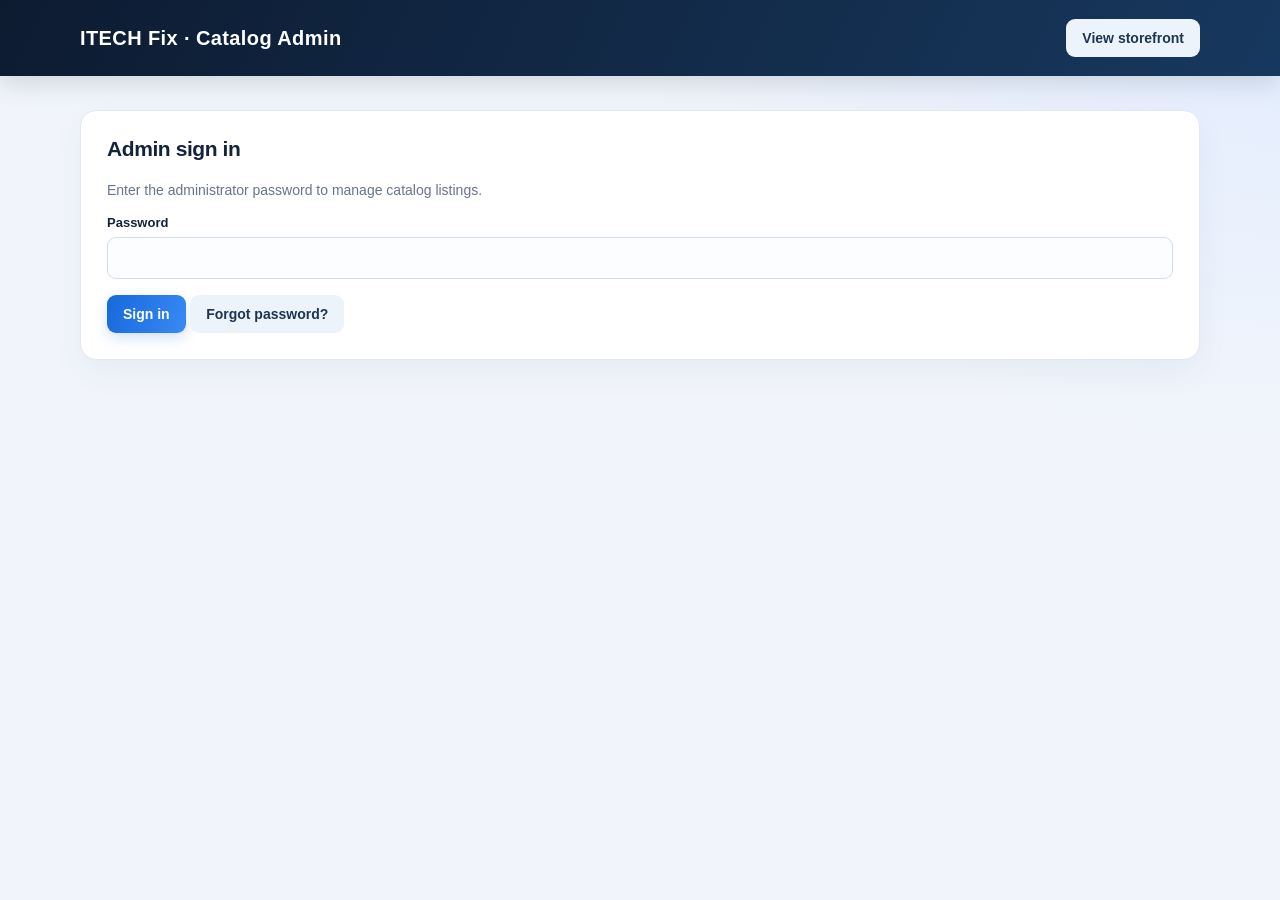
<file: admin.html>
<!doctype html>
<html lang="en">
<head>
  <meta charset="utf-8" />
  <meta name="viewport" content="width=device-width, initial-scale=1" />
  <title>Catalog Admin | ITECH Fix</title>
  <style>
    :root { color-scheme: light; font-family: Inter, Segoe UI, Arial, sans-serif; color: #13233b; background: #f1f5fb; }
    * { box-sizing: border-box; }
    body { min-height: 100vh; margin: 0; background: radial-gradient(ellipse at top right, #e3edff 0, transparent 35%), #f1f5fb; }
    header { min-height: 76px; padding: 16px max(20px, calc((100% - 1120px) / 2)); display: flex; align-items: center; justify-content: space-between; gap: 16px; background: linear-gradient(115deg, #0d1b31, #17385e); color: white; box-shadow: 0 8px 24px #11233a24; }
    header h1 { margin: 0; font-size: 20px; letter-spacing: .02em; }
    main { width: min(1120px, calc(100% - 32px)); margin: 34px auto 60px; }
    .panel { background: #fff; border: 1px solid #e0e8f2; border-radius: 16px; padding: 26px; margin-bottom: 22px; box-shadow: 0 12px 34px #1935570c; }
    .panel h2 { margin: 0 0 18px; font-size: 21px; letter-spacing: -.02em; }
    .hint { color: #66758a; font-size: 14px; line-height: 1.6; }
    .fields { display: grid; grid-template-columns: repeat(2, minmax(0, 1fr)); gap: 14px; }
    label { display: block; font-size: 13px; font-weight: 700; }
    input, select, textarea { width: 100%; display: block; margin-top: 7px; padding: 11px 12px; border: 1px solid #d4deea; border-radius: 9px; font: inherit; color: #13233b; background: #fbfdff; transition: border-color .15s, box-shadow .15s; }
    input:focus, select:focus, textarea:focus { outline: 0; border-color: #3980eb; box-shadow: 0 0 0 3px #3980eb20; }
    textarea { min-height: 95px; resize: vertical; }
    .wide { grid-column: 1 / -1; }
    .check { display: flex; align-items: center; gap: 8px; }
    .check input { width: auto; margin: 0; }
    button, .button-link { display: inline-block; border: 0; border-radius: 9px; padding: 11px 16px; font-weight: 700; font-size: 14px; cursor: pointer; text-decoration: none; transition: transform .15s, box-shadow .15s, background .15s; }
    button:hover, .button-link:hover { transform: translateY(-1px); }
    button:disabled { opacity: .65; cursor: wait; transform: none; }
    .primary { background: linear-gradient(110deg, #1769db, #3989f5); color: white; box-shadow: 0 5px 14px #1769db32; }
    .primary:hover { box-shadow: 0 8px 18px #1769db40; }
    .secondary { background: #edf3fa; color: #1c3553; }
    .danger { background: #fff0f0; color: #a12727; }
    .toolbar { display: flex; gap: 10px; flex-wrap: wrap; align-items: center; }
    .toolbar h2 { margin: 0 auto 0 0; }
    #form-message { min-height: 20px; color: #9b2525; font-size: 13px; margin: 12px 0; }
    #form-message.success { color: #167344; }
    #server-retry { margin-top: 8px; }
    .dashboard-hero { position: relative; overflow: hidden; display: flex; justify-content: space-between; align-items: center; gap: 24px; padding: 28px 32px; margin-bottom: 22px; border-radius: 18px; color: white; background: linear-gradient(115deg, #12243e 0%, #1c4d80 70%, #2879c8 100%); box-shadow: 0 14px 32px #173d632b; }
    .dashboard-hero::after { content: ""; position: absolute; width: 260px; height: 260px; right: 100px; top: -170px; border-radius: 50%; border: 1px solid #ffffff20; box-shadow: 0 0 0 32px #ffffff0a, 0 0 0 64px #ffffff08; pointer-events: none; }
    .dashboard-hero h2 { margin: 0 0 7px; font-size: clamp(23px, 4vw, 32px); }
    .dashboard-hero p { margin: 0; max-width: 620px; color: #d4e4f6; line-height: 1.55; }
    .dashboard-hero-copy { position: relative; z-index: 1; }
    .dashboard-hero .badge { margin: 0; color: white; background: #ffffff1d; border: 1px solid #ffffff2b; white-space: nowrap; }
    .dashboard-hero-actions { position: relative; z-index: 1; display: flex; align-items: center; gap: 10px; }
    #listing-list { display: grid; gap: 12px; }
    .listing { display: grid; grid-template-columns: 88px minmax(0, 1fr) auto; gap: 16px; align-items: center; border: 1px solid #e5ebf3; border-radius: 12px; padding: 13px; background: #fff; transition: border-color .15s, box-shadow .15s, transform .15s; }
    .listing:hover { border-color: #cad9ed; box-shadow: 0 7px 18px #1935570c; transform: translateY(-1px); }
    .listing img { width: 88px; height: 68px; object-fit: cover; border-radius: 9px; background: #edf1f5; }
    .listing h3 { margin: 0 0 5px; font-size: 16px; }
    .listing p { margin: 0; color: #66758a; font-size: 13px; }
    .listing-actions { display: flex; gap: 7px; }
    .badge { display: inline-block; border-radius: 20px; background: #eaf2ff; color: #1657a7; padding: 5px 10px; margin-bottom: 5px; font-size: 11px; font-weight: 700; }
    [hidden] { display: none !important; }
    @media (max-width: 650px) {
      .fields { grid-template-columns: 1fr; }
      .wide { grid-column: auto; }
      .dashboard-hero { align-items: flex-start; flex-direction: column; padding: 24px; }
      .listing { grid-template-columns: 64px minmax(0, 1fr); }
      .listing img { width: 64px; height: 56px; }
      .listing-actions { grid-column: 1 / -1; }
    }
    @media (prefers-reduced-motion: reduce) {
      *, *::before, *::after { scroll-behavior: auto !important; transition-duration: .01ms !important; }
    }
  </style>
</head>
<body>
  <header>
    <h1>ITECH Fix · Catalog Admin</h1>
    <a class="button-link secondary" href="index.html">View storefront</a>
  <button id="logout-button" class="secondary" type="button" hidden>Sign out</button>
  </header>
  <main>
  <section id="login-panel" class="panel" hidden>
    <h2>Admin sign in</h2>
    <p id="login-help" class="hint">Sign in to manage catalog listings.</p>
    <form id="login-form">
      <label id="admin-password-label" for="admin-password">Administrator password</label>
      <input id="admin-password" type="password" autocomplete="current-password" required />
      <p id="login-message" role="status"></p>
      <button class="primary" type="submit">Sign in</button>
      <button id="show-recovery" class="secondary" type="button" hidden>Forgot password?</button>
    </form>
    <form id="recovery-form" hidden>
      <label for="recovery-email">Administrator email</label>
      <input id="recovery-email" type="email" autocomplete="email" required />
      <p class="hint">Enter the authorized administrator email to receive a one-time code.</p>
      <button id="send-recovery-code" class="primary" type="button">Send OTP</button>
      <div id="recovery-code-fields" hidden>
        <label for="recovery-otp">One-time code</label>
        <input id="recovery-otp" inputmode="numeric" autocomplete="one-time-code" required />
        <label for="recovery-password">New password</label>
        <input id="recovery-password" type="password" autocomplete="new-password" minlength="8" required />
        <label for="recovery-password-confirm">Confirm new password</label>
        <input id="recovery-password-confirm" type="password" autocomplete="new-password" minlength="8" required />
        <button id="reset-password-button" class="primary" type="submit">Reset password</button>
      </div>
      <p id="recovery-message" role="status"></p>
      <button id="back-to-login" class="secondary" type="button">Back to sign in</button>
    </form>
  </section>
  <section id="dashboard" hidden>
      <section class="dashboard-hero">
        <div class="dashboard-hero-copy">
          <h2>Catalog dashboard</h2>
          <p>Manage every product and service in one place. Updates are published to their matching storefront sections.</p>
        </div>
        <div class="dashboard-hero-actions">
          <span id="dashboard-count" class="badge">Loading listings</span>
          <span id="editor-label" class="badge">Local editor</span>
        </div>
      </section>
      <div class="panel">
        <div class="toolbar">
          <h2 id="editor-title">Add a listing</h2>
          <button id="cancel-edit" class="secondary" type="button" hidden>Cancel edit</button>
        </div>
        <p class="hint">Add or update a product or service. Its category controls which storefront section displays it, and the matching page destination is automatically selected for you. Prices are optional. Images can be JPEG, PNG, WEBP, or GIF up to 8 MB.</p>
        <form id="item-form">
          <div class="fields">
            <label>Section
              <select id="category" required>
                <option value="home-showcase">Homepage highlights</option>
                <option value="phone-sales">Phone sales</option>
                <option value="phone-repairs">Phone repairs</option>
                <option value="laptop-sales">Laptop sales</option>
                <option value="laptop-repairs">Laptop repairs</option>
                <option value="gadgets">Gadgets & accessories</option>
                <option value="phone-parts">Phone spare parts</option>
              </select>
            </label>
            <label>Title<input id="title" maxlength="120" required /></label>
            <label>Price or quote<input id="price" maxlength="80" placeholder="e.g. ₦25,000 or Ask for price" /></label>
            <label>Device model (optional)<input id="model" maxlength="120" /></label>
            <label>Spare-part category
              <select id="part-category">
                <option>Displays</option><option>Batteries</option><option>Charging ports</option><option>Cameras</option><option>Flex cables</option><option>Motherboards & ICs</option><option>Audio</option><option>Tools</option><option>Accessories</option>
              </select>
            </label>
            <label>Image destination
              <select id="target">
                <option value="phones">Phone sales</option>
                <option value="repairs">Phone repairs</option>
                <option value="laptops">Laptops</option>
                <option value="gadgets">Gadgets & accessories</option>
              </select>
            </label>
            <label>Availability (optional)<input id="stock" maxlength="80" placeholder="e.g. In stock" /></label>
            <label>Upload image<input id="image-file" type="file" accept="image/jpeg,image/png,image/webp,image/gif" /></label>
            <label class="wide">Description<textarea id="description" maxlength="2000"></textarea></label>
            <label class="check wide"><input id="visible" type="checkbox" checked /> Show this listing on the storefront</label>
          </div>
          <p id="form-message" role="status"></p>
          <button id="save-button" class="primary" type="submit">Save listing</button>
        </form>
      </div>

      <section class="panel">
        <div class="toolbar">
          <h2>All products and services</h2>
        </div>
        <button id="server-retry" class="secondary" type="button" hidden>Try again</button>
        <div id="listing-list" aria-live="polite"></div>
      </section>
    </section>
  </main>
<script src="supabase-config.js?v=3"></script>
<script src="supabase-client.js?v=4"></script>
<script src="admin.js?v=11"></script>
</body>
</html>
</file>
<file: style.css>
/* ==============================================================
   ITECH Fix (Infinity Technology Fix) - Pure Standalone CSS
   Brand Colors:
     - Primary: Deep Navy (#0B1220)
     - Secondary: Electric Blue (#2563EB)
     - Accent: Cyan (#06B6D4)
     - White: #FFFFFF
     - Light Background: #F5F7FA
     - Dark Text: #111827
   Fonts:
     - Headings: Poppins
     - Body: Inter
   ============================================================== */

:root {
  --page-gutter: clamp(16px, 4vw, 28px);
  --primary: #0B1220;
  --primary-light: #142035;
  --primary-border: #1E2D4A;
  --secondary: #2563EB;
  --secondary-hover: #1D4ED8;
  --accent: #06B6D4;
  --accent-glow: #22D3EE;
  --white: #FFFFFF;
  --bg-light: #F5F7FA;
  --text-dark: #111827;
  --text-muted: #64748B;
  --text-light: #E2E8F0;
  --font-heading: 'Poppins', sans-serif;
  --font-body: 'Inter', sans-serif;
}

* {
  margin: 0;
  padding: 0;
  box-sizing: border-box;
}

body {
  font-family: var(--font-body);
  background-color: var(--bg-light);
  color: var(--text-dark);
  line-height: 1.6;
  -webkit-font-smoothing: antialiased;
}

h1, h2, h3, h4, h5, h6 {
  font-family: var(--font-heading);
  color: var(--text-dark);
  line-height: 1.25;
}

a {
  color: inherit;
  text-decoration: none;
}

.container {
  width: 100%;
  max-width: 1200px;
  margin: 0 auto;
  padding: 0 var(--page-gutter);
}

/* ---------------- Top Trust Bar ---------------- */
.top-bar {
  background-color: #070C16;
  color: #94A3B8;
  font-size: 12px;
  padding: 8px 0;
  border-bottom: 1px solid var(--primary-border);
}

.top-bar-content {
  display: flex;
  justify-content: space-between;
  align-items: center;
  flex-wrap: wrap;
  gap: 10px;
}

.top-left {
  display: flex;
  align-items: center;
  gap: 8px;
}

.pulse-dot {
  width: 8px;
  height: 8px;
  background-color: var(--accent);
  border-radius: 50%;
  display: inline-block;
}

.divider {
  color: #334155;
}

/* ---------------- Header & Navbar ---------------- */
.header {
  background-color: var(--primary);
  border-bottom: 1px solid var(--primary-border);
  position: sticky;
  top: 0;
  z-index: 100;
  box-shadow: 0 4px 15px rgba(0, 0, 0, 0.2);
}

.header-content {
  display: flex;
  align-items: center;
  justify-content: space-between;
  height: 75px;
}

/* Logo */
.logo-link {
  display: flex;
  align-items: center;
  gap: 12px;
}

.logo-emblem {
  width: 44px;
  height: 44px;
  border-radius: 50%;
  background: linear-gradient(180deg, #EBF3FF, #DCEBFF);
  border: 2px solid rgba(37, 99, 235, 0.4);
  display: flex;
  align-items: center;
  justify-content: center;
  overflow: hidden;
}

.logo-image {
  width: 100%;
  height: 100%;
  object-fit: cover;
  display: block;
}

.logo-svg {
  width: 100%;
  height: 100%;
}

.logo-text .brand-title {
  font-family: var(--font-heading);
  font-size: 19px;
  font-weight: 900;
  color: var(--white);
  letter-spacing: -0.5px;
}

.brand-title .highlight {
  color: var(--secondary);
}

.logo-text .brand-sub {
  font-size: 9px;
  font-weight: 600;
  color: #94A3B8;
  letter-spacing: 0.5px;
}

/* Navigation Buttons */
.nav {
  display: flex;
  gap: 8px;
  flex-wrap: wrap;
}

.menu-toggle {
  display: none;
}

.nav-btn {
  background: transparent;
  border: none;
  color: #CBD5E1;
  font-family: var(--font-heading);
  font-size: 14px;
  font-weight: 600;
  padding: 8px 16px;
  border-radius: 8px;
  cursor: pointer;
  transition: all 0.2s ease;
}

.nav-btn:hover {
  color: var(--white);
  background-color: var(--primary-light);
}

.nav-btn.active {
  background-color: var(--secondary);
  color: var(--white);
  box-shadow: 0 4px 12px rgba(37, 99, 235, 0.35);
}

.header-actions {
  display: flex;
  align-items: center;
  gap: 12px;
}

.page-search-widget {
  position: relative;
  width: min(100%, 640px);
  margin: 18px auto 0;
}

.page-search-wrap {
  display: flex;
  align-items: center;
  background: var(--white);
  border: 1px solid rgba(148, 163, 184, 0.55);
  border-radius: 16px;
  box-shadow: 0 12px 30px rgba(15, 23, 42, 0.12);
  overflow: hidden;
}

.page-search-input {
  flex: 1;
  min-width: 0;
  border: none;
  background: transparent;
  color: var(--text-dark);
  font-size: 15px;
  padding: 15px 18px;
  outline: none;
}

.page-search-input::placeholder {
  color: var(--text-muted);
}

.page-search-button {
  border: none;
  background: linear-gradient(135deg, var(--secondary), var(--accent));
  color: var(--white);
  font-family: var(--font-heading);
  font-size: 13px;
  font-weight: 700;
  padding: 15px 20px;
  cursor: pointer;
  transition: filter 0.2s ease;
}

.page-search-button:hover {
  filter: brightness(1.04);
}

.page-search-suggestions {
  position: absolute;
  z-index: 12;
  top: calc(100% + 8px);
  left: 0;
  right: 0;
  display: none;
  background: var(--white);
  border: 1px solid rgba(148, 163, 184, 0.5);
  border-radius: 14px;
  box-shadow: 0 18px 40px rgba(15, 23, 42, 0.14);
  overflow: hidden;
}

.page-search-suggestions.visible {
  display: block;
}

.page-search-item {
  width: 100%;
  background: transparent;
  border: none;
  border-bottom: 1px solid rgba(148, 163, 184, 0.2);
  padding: 12px 16px;
  display: flex;
  align-items: center;
  justify-content: space-between;
  gap: 12px;
  text-align: left;
  cursor: pointer;
  color: var(--text-dark);
  font: 14px var(--font-body);
}

.page-search-item:last-child {
  border-bottom: none;
}

.page-search-item:hover,
.page-search-item:focus {
  background: #f5f9ff;
  outline: none;
}

.page-search-item small {
  color: var(--text-muted);
  text-transform: capitalize;
  font-size: 11px;
}

.page-search-empty {
  padding: 12px 16px;
  color: var(--text-muted);
  font-size: 13px;
}

.whatsapp-btn {
  white-space: nowrap;
  text-decoration: none;
}

.whatsapp-float {
  position: fixed;
  right: 24px;
  bottom: 24px;
  width: 60px;
  height: 60px;
  border-radius: 50%;
  background: #25D366;
  color: var(--white);
  display: flex;
  align-items: center;
  justify-content: center;
  font-size: 28px;
  text-decoration: none;
  box-shadow: 0 12px 28px rgba(37, 211, 102, 0.35);
  z-index: 200;
}

.whatsapp-float:hover {
  transform: scale(1.05);
}

/* Buttons */
.btn {
  display: inline-flex;
  align-items: center;
  justify-content: center;
  font-family: var(--font-heading);
  font-size: 13px;
  font-weight: 700;
  padding: 10px 20px;
  border-radius: 10px;
  border: none;
  cursor: pointer;
  transition: all 0.2s ease;
  text-decoration: none;
}

.btn-primary {
  background-color: var(--secondary);
  color: var(--white);
  box-shadow: 0 4px 14px rgba(37, 99, 235, 0.3);
}

.btn-primary:hover {
  background-color: var(--secondary-hover);
  transform: translateY(-1px);
}

.btn-outline {
  background-color: var(--primary-light);
  color: var(--accent);
  border: 1px solid rgba(6, 182, 212, 0.35);
}

.btn-outline:hover {
  color: var(--white);
  border-color: var(--accent);
}

.btn-lg {
  padding: 14px 26px;
  font-size: 15px;
}

.btn-sm {
  padding: 7px 14px;
  font-size: 12px;
}

.btn-block {
  width: 100%;
}

/* Badges */
.badge {
  display: inline-block;
  background-color: rgba(37, 99, 235, 0.15);
  border: 1px solid rgba(37, 99, 235, 0.35);
  color: var(--accent);
  font-size: 11px;
  font-weight: 700;
  text-transform: uppercase;
  letter-spacing: 0.5px;
  padding: 4px 12px;
  border-radius: 20px;
}

.badge-accent {
  background-color: rgba(6, 182, 212, 0.15);
  color: var(--accent);
}

/* ---------------- Page Display & Sections ---------------- */
.page-section {
  display: none;
  animation: fadeIn 0.25s ease-in;
}

.page-section.active {
  display: block;
}

@keyframes fadeIn {
  from { opacity: 0; transform: translateY(6px); }
  to { opacity: 1; transform: translateY(0); }
}

.section-spacing {
  padding: 60px var(--page-gutter);
}

.section-title {
  text-align: center;
  font-size: 28px;
  font-weight: 800;
  margin-bottom: 35px;
  color: var(--primary);
}

/* Grids */
.grid {
  display: grid;
  gap: 25px;
}

.grid-3 {
  grid-template-columns: repeat(auto-fit, minmax(300px, 1fr));
}

/* ---------------- Hero Section ---------------- */
.hero {
  background: linear-gradient(180deg, var(--primary) 0%, #080E1A 100%);
  color: var(--white);
  padding: 70px 0 80px;
  border-bottom: 1px solid var(--primary-border);
}

.hero-grid {
  display: grid;
  grid-template-columns: 1.2fr 0.8fr;
  gap: 50px;
  align-items: center;
}

.hero-title {
  font-size: 46px;
  font-weight: 900;
  color: var(--white);
  margin: 16px 0;
  letter-spacing: -1px;
}

.gradient-text {
  background: linear-gradient(90deg, #3B82F6, #06B6D4);
  -webkit-background-clip: text;
  -webkit-text-fill-color: transparent;
}

.hero-desc {
  font-size: 16px;
  color: #94A3B8;
  max-width: 550px;
  margin-bottom: 30px;
}

.hero-cta {
  display: flex;
  flex-wrap: wrap;
  gap: 14px;
  margin-bottom: 40px;
}

.hero-stats {
  display: flex;
  gap: 35px;
  border-top: 1px solid var(--primary-border);
  padding-top: 25px;
}

.stat-num {
  font-family: var(--font-heading);
  font-size: 26px;
  font-weight: 900;
  color: var(--white);
}

.stat-label {
  font-size: 12px;
  color: #94A3B8;
}

.color-cyan { color: var(--accent); }
.color-green { color: #10B981; }

/* Cards */
.card {
  background: var(--white);
  border-radius: 16px;
  padding: 25px;
  border: 1px solid #E2E8F0;
  box-shadow: 0 4px 20px rgba(0, 0, 0, 0.04);
}

.card-dark {
  background: var(--primary);
  border: 1px solid var(--primary-border);
  color: var(--white);
}

.quote-widget {
  border: 2px solid rgba(37, 99, 235, 0.4);
  box-shadow: 0 10px 30px rgba(0, 0, 0, 0.35);
}

.widget-title {
  font-size: 18px;
  font-weight: 800;
  color: var(--white);
}

.widget-sub {
  font-size: 12px;
  color: var(--accent);
  margin-bottom: 18px;
}

.form-group {
  margin-bottom: 14px;
}

.form-group label {
  display: block;
  font-size: 11px;
  font-weight: 700;
  text-transform: uppercase;
  color: #94A3B8;
  margin-bottom: 6px;
}

.form-group select,
.form-group input {
  width: 100%;
  padding: 10px 14px;
  background-color: var(--primary-light);
  border: 1px solid var(--primary-border);
  border-radius: 8px;
  color: var(--white);
  font-size: 13px;
  font-family: var(--font-body);
  outline: none;
}

.form-group select:focus,
.form-group input:focus {
  border-color: var(--secondary);
}

.estimate-result {
  background-color: #070C16;
  border: 1px solid var(--primary-border);
  border-radius: 10px;
  padding: 14px;
  margin: 18px 0;
}

.result-row {
  display: flex;
  justify-content: space-between;
  align-items: center;
  font-size: 13px;
  color: #94A3B8;
  margin-bottom: 6px;
}

.result-price {
  font-family: var(--font-heading);
  font-size: 20px;
  font-weight: 900;
  color: var(--white);
}

.result-note {
  font-size: 11px;
  color: #10B981;
  border-top: 1px solid var(--primary-border);
  padding-top: 6px;
  margin-top: 6px;
}

/* Feature Cards */
.feature-card {
  background: var(--white);
  padding: 30px 25px;
  border-radius: 16px;
  border: 1px solid #E2E8F0;
  cursor: pointer;
  transition: all 0.25s ease;
}

.feature-card:hover {
  transform: translateY(-4px);
  border-color: var(--secondary);
  box-shadow: 0 12px 25px rgba(37, 99, 235, 0.1);
}

.feature-icon {
  font-size: 32px;
  margin-bottom: 15px;
}

.feature-card h3 {
  font-size: 18px;
  font-weight: 800;
  margin-bottom: 10px;
}

.feature-card p {
  font-size: 13px;
  color: var(--text-muted);
  margin-bottom: 15px;
}

.card-link {
  font-size: 13px;
  font-weight: 700;
  color: var(--secondary);
}

.showcase-header {
  text-align: center;
  margin-bottom: 30px;
}

.showcase-header h2 {
  font-size: 30px;
  color: var(--primary);
  margin: 12px 0 0;
}

.showcase-card {
  background: var(--white);
  border: 1px solid #E2E8F0;
  border-radius: 16px;
  overflow: hidden;
  transition: all 0.2s ease;
}

.showcase-card:hover {
  transform: translateY(-4px);
  border-color: var(--secondary);
  box-shadow: 0 12px 25px rgba(37, 99, 235, 0.08);
}

.showcase-image {
  width: 100%;
  height: 200px;
  overflow: hidden;
  background: #F8FAFC;
}

.showcase-image img {
  display: block;
  width: 100%;
  height: 100%;
  object-fit: cover;
}

.showcase-card h3 {
  font-size: 18px;
  font-weight: 800;
  padding: 18px 18px 8px;
  color: var(--primary);
}

.showcase-card p {
  font-size: 13px;
  color: var(--text-muted);
  line-height: 1.6;
  padding: 0 18px 20px;
  margin: 0;
}

/* ---------------- MIDDLE SECTION: ABOUT ITECH FIX ---------------- */
.about-middle-section {
  background-color: var(--primary);
  color: var(--white);
  padding: 80px 0;
  border-top: 1px solid var(--primary-border);
  border-bottom: 1px solid var(--primary-border);
}

.about-grid {
  display: grid;
  grid-template-columns: 1.2fr 0.8fr;
  gap: 50px;
  align-items: center;
}

.about-left h2 {
  font-size: 32px;
  font-weight: 900;
  color: var(--white);
  margin: 12px 0;
}

.about-lead {
  font-size: 16px;
  color: var(--accent);
  font-weight: 600;
  margin-bottom: 16px;
}

.about-left p {
  color: #94A3B8;
  font-size: 14px;
  margin-bottom: 25px;
}

.about-features {
  display: flex;
  flex-direction: column;
  gap: 16px;
}

.about-feature-item {
  display: flex;
  gap: 15px;
}

.feat-bullet {
  font-size: 22px;
  flex-shrink: 0;
}

.about-feature-item h4 {
  font-size: 15px;
  font-weight: 700;
  color: var(--white);
}

.about-feature-item p {
  font-size: 12px;
  color: #94A3B8;
  margin-top: 2px;
  margin-bottom: 0;
}

.lab-card-header {
  display: flex;
  justify-content: space-between;
  align-items: center;
  font-size: 11px;
  color: #94A3B8;
  border-bottom: 1px solid var(--primary-border);
  padding-bottom: 14px;
  margin-bottom: 16px;
}

.lab-specs {
  display: flex;
  flex-direction: column;
  gap: 10px;
  margin-bottom: 20px;
}

.spec-row {
  display: flex;
  justify-content: space-between;
  font-size: 12px;
  color: #94A3B8;
  border-bottom: 1px dashed var(--primary-border);
  padding-bottom: 6px;
}

.spec-row strong {
  color: var(--white);
}

.lab-quote {
  background: var(--primary-light);
  padding: 14px;
  border-radius: 8px;
  font-size: 12px;
  font-style: italic;
  color: #CBD5E1;
  margin-bottom: 20px;
  border-left: 3px solid var(--secondary);
}

/* Reviews */
.review-card {
  background: var(--white);
  padding: 24px;
  border-radius: 14px;
  border: 1px solid #E2E8F0;
}

.stars {
  color: #F59E0B;
  font-size: 16px;
  margin-bottom: 10px;
}

.review-card p {
  font-size: 13px;
  color: var(--text-dark);
  font-style: italic;
  margin-bottom: 12px;
}

.reviewer {
  font-size: 12px;
  font-weight: 700;
  color: var(--secondary);
}

.review-post-box {
  background: #F8FAFC;
  border: 1px solid #E2E8F0;
  border-radius: 16px;
  padding: 24px;
  margin-top: 30px;
}

.review-post-box h3 {
  margin: 0 0 18px;
  font-size: 22px;
  color: var(--primary);
}

.review-form-grid {
  display: grid;
  grid-template-columns: repeat(auto-fit, minmax(220px, 1fr));
  gap: 16px;
}

.review-input-group {
  margin-bottom: 0;
}

.review-post-box textarea {
  width: 100%;
  min-height: 110px;
  resize: vertical;
  padding: 12px 14px;
  background-color: var(--white);
  border: 1px solid var(--primary-border);
  border-radius: 8px;
  color: var(--primary);
  font-size: 13px;
  font-family: var(--font-body);
}

.review-post-box textarea:focus {
  outline: none;
  border-color: var(--secondary);
}

/* ---------------- Inner Page Headers & Cards ---------------- */
.page-header {
  background: linear-gradient(180deg, var(--primary) 0%, #080E1A 100%);
  color: var(--white);
  padding: 50px 0;
  border-bottom: 1px solid var(--primary-border);
}

.page-header h1 {
  font-size: 34px;
  font-weight: 900;
  color: var(--white);
  margin: 10px 0;
}

.page-header p {
  color: #94A3B8;
  font-size: 15px;
  max-width: 650px;
}

.filter-bar {
  display: flex;
  gap: 10px;
  margin-bottom: 30px;
  flex-wrap: wrap;
}

.filter-btn {
  background: var(--white);
  border: 1px solid #CBD5E1;
  padding: 8px 18px;
  border-radius: 20px;
  font-family: var(--font-heading);
  font-size: 13px;
  font-weight: 600;
  color: var(--text-dark);
  cursor: pointer;
  transition: all 0.2s;
}

.filter-btn.active, .filter-btn:hover {
  background: var(--secondary);
  color: var(--white);
  border-color: var(--secondary);
}

/* Service & Product Cards */
.service-card, .product-card {
  background: var(--white);
  border-radius: 16px;
  border: 1px solid #E2E8F0;
  padding: 24px;
  display: flex;
  flex-direction: column;
  justify-content: space-between;
  transition: all 0.2s;
}

.home-trade-card {
  gap: 20px;
}

.home-trade-links {
  display: flex;
  flex-wrap: wrap;
  gap: 8px;
  margin-top: 8px;
}

.service-card:hover, .product-card:hover {
  border-color: var(--secondary);
  transform: translateY(-3px);
  box-shadow: 0 10px 25px rgba(0, 0, 0, 0.05);
}

.service-head {
  display: flex;
  justify-content: space-between;
  align-items: center;
  margin-bottom: 15px;
}

.service-icon {
  font-size: 28px;
}

.service-price {
  font-family: var(--font-heading);
  font-size: 18px;
  font-weight: 900;
  color: var(--secondary);
}

.service-card h3, .product-card h3 {
  font-size: 17px;
  font-weight: 800;
  margin-bottom: 8px;
}

.service-card p, .product-desc {
  font-size: 13px;
  color: var(--text-muted);
  margin-bottom: 16px;
}

.service-list {
  list-style: none;
  font-size: 12px;
  color: #334155;
  margin-bottom: 20px;
}

.service-list li {
  margin-bottom: 6px;
}

.product-tag {
  display: inline-block;
  font-size: 11px;
  font-weight: 700;
  text-transform: uppercase;
  color: var(--secondary);
  background: rgba(37, 99, 235, 0.1);
  padding: 3px 8px;
  border-radius: 6px;
  margin-bottom: 10px;
}

.product-foot {
  display: flex;
  justify-content: space-between;
  align-items: center;
  gap: 12px;
  border-top: 1px solid #F1F5F9;
  padding-top: 15px;
  margin-top: 10px;
}

.product-foot .price {
  font-family: var(--font-heading);
  font-size: 20px;
  font-weight: 900;
  color: var(--primary);
}

/* Call to Action Banner */
.cta-banner {
  background: var(--primary);
  border-radius: 16px;
  padding: 30px;
  margin-top: 40px;
  display: flex;
  justify-content: space-between;
  align-items: center;
  gap: 20px;
  flex-wrap: wrap;
  border: 1px solid var(--primary-border);
  color: var(--white);
}

.cta-banner h3 {
  font-size: 20px;
  font-weight: 800;
  color: var(--white);
}

.cta-banner p {
  font-size: 13px;
  color: #94A3B8;
  margin-top: 4px;
}

/* ---------------- Footer ---------------- */
.footer {
  background: var(--primary);
  color: #94A3B8;
  padding: 60px 0 30px;
  border-top: 1px solid var(--primary-border);
}

.footer-content {
  display: grid;
  grid-template-columns: 2fr 1fr 1fr;
  gap: 40px;
  margin-bottom: 40px;
}

.footer-desc {
  font-size: 13px;
  margin-top: 12px;
  max-width: 400px;
}

.footer-col h4 {
  font-size: 15px;
  font-weight: 800;
  color: var(--white);
  margin-bottom: 16px;
}

.footer-links {
  list-style: none;
  font-size: 13px;
}

.footer-links li {
  margin-bottom: 8px;
}

.footer-links a:hover {
  color: var(--accent);
}

.footer-bottom {
  display: flex;
  justify-content: space-between;
  align-items: center;
  border-top: 1px solid var(--primary-border);
  padding-top: 25px;
  font-size: 12px;
  flex-wrap: wrap;
  gap: 10px;
}

.footer-admin-link {
  display: inline-flex;
  align-items: center;
  min-height: 40px;
  margin-top: 18px;
  padding: 0 15px;
  color: var(--primary);
  background: var(--accent);
  font-size: 13px;
  font-weight: 800;
  text-decoration: none;
  border: 1px solid var(--accent);
  border-radius: 7px;
  transition: background-color 0.2s, border-color 0.2s, transform 0.2s;
}

.footer-admin-link:hover,
.footer-admin-link:focus-visible {
  color: var(--primary);
  border-color: var(--accent-glow);
  background: var(--accent-glow);
  transform: translateY(-1px);
}

/* ---------------- Modals ---------------- */
.modal {
  display: none;
  position: fixed;
  inset: 0;
  background: rgba(0, 0, 0, 0.75);
  backdrop-filter: blur(4px);
  z-index: 1000;
  align-items: center;
  justify-content: center;
  padding: 20px;
}

.modal.active {
  display: flex;
}

.modal-dialog {
  background: var(--primary);
  border: 1px solid var(--primary-border);
  color: var(--white);
  border-radius: 16px;
  width: 100%;
  max-width: 500px;
  padding: 25px;
  box-shadow: 0 20px 40px rgba(0, 0, 0, 0.5);
  animation: modalScale 0.2s ease;
}

@keyframes modalScale {
  from { transform: scale(0.95); opacity: 0; }
  to { transform: scale(1); opacity: 1; }
}

.modal-header {
  display: flex;
  justify-content: space-between;
  align-items: center;
  border-bottom: 1px solid var(--primary-border);
  padding-bottom: 12px;
  margin-bottom: 18px;
}

.modal-header h3 {
  font-size: 18px;
  font-weight: 800;
  color: var(--white);
}

.close-btn {
  background: transparent;
  border: none;
  color: #94A3B8;
  font-size: 24px;
  cursor: pointer;
}

.close-btn:hover {
  color: var(--white);
}

/* ---------------- Responsive ---------------- */
@media (max-width: 900px) {
  .hero-grid, .about-grid, .footer-content {
    grid-template-columns: 1fr;
  }
  
  .hero-title {
    font-size: 36px;
  }

  .page-search-widget {
    width: min(100%, 560px);
  }
}

@media (max-width: 600px) {
  .header-content {
    flex-direction: column;
    height: auto;
    padding: 12px 0;
    gap: 12px;
  }

  .nav {
    width: 100%;
    justify-content: center;
    flex-wrap: wrap;
  }

  .page-search-widget {
    width: 100%;
    margin-top: 14px;
  }

  .page-search-wrap {
    border-radius: 12px;
  }

  .page-search-input {
    padding: 13px 14px;
    font-size: 14px;
  }

  .page-search-button {
    padding: 13px 14px;
  }

  .hero-stats {
    flex-direction: column;
    gap: 15px;
  }
}

/* Phone repair, parts shop, technician desk, and contact pages */
@media (max-width: 1100px) {
  .header-content { height: auto; min-height: 75px; flex-wrap: wrap; padding-top: 10px; padding-bottom: 10px; }
  .header-search { order: 2; width: 100%; max-width: 100%; }
  .nav { order: 3; width: 100%; justify-content: center; flex-wrap: wrap; }
  .header-actions { margin-left: auto; }
}

@media (max-width: 600px) {
  .header-search {
    width: 100%;
  }

  .search-form {
    border-radius: 10px;
  }

  .search-submit {
    padding-left: 12px;
    padding-right: 12px;
  }
}

.shop-toolbar {
  display: grid;
  grid-template-columns: minmax(220px, 1fr) minmax(160px, 0.65fr) minmax(190px, 0.75fr);
  gap: 12px;
  align-items: end;
  margin-bottom: 18px;
}

.shop-toolbar label > span {
  display: block;
  margin-bottom: 6px;
  color: var(--text-muted);
  font-size: 11px;
  font-weight: 700;
  text-transform: uppercase;
}

.shop-toolbar input,
.shop-toolbar select {
  width: 100%;
  min-height: 44px;
  padding: 10px 12px;
  border: 1px solid #CBD5E1;
  border-radius: 6px;
  background: #fff;
  color: var(--text-dark);
  font: 13px var(--font-body);
}

.shop-toolbar input:focus,
.shop-toolbar select:focus {
  outline: 2px solid rgba(6, 182, 212, 0.35);
  border-color: var(--accent);
}

.parts-layout {
  display: grid;
  grid-template-columns: minmax(0, 1fr) 300px;
  gap: 28px;
  align-items: start;
}

.shop-result-line,
.shop-product-meta,
.shop-product-actions,
.cart-heading,
.cart-total,
.technician-heading {
  display: flex;
  align-items: center;
  justify-content: space-between;
  gap: 12px;
}

.shop-result-line {
  margin-bottom: 14px;
  color: var(--text-muted);
  font-size: 12px;
}

.product-visual, .service-visual {
  width: 100%;
  overflow: hidden;
  border-radius: 12px;
  border: 1px solid #E2E8F0;
  background: #F8FAFC;
  margin-bottom: 14px;
}

.product-visual img, .service-visual img {
  display: block;
  width: 100%;
  height: 180px;
  object-fit: cover;
}

.service-visual-pair {
  display: grid;
  grid-template-columns: repeat(2, minmax(0, 1fr));
}

.service-visual-pair img {
  height: 150px;
}

.shop-grid {
  grid-template-columns: repeat(2, minmax(0, 1fr));
  gap: 16px;
}

.shop-product {
  min-width: 0;
  padding: 14px;
  border-radius: 6px;
}

.product-photo {
  width: 100%;
  aspect-ratio: 4 / 3;
  overflow: hidden;
  margin-bottom: 14px;
  background: #EDF2F4;
}

.product-photo img {
  width: 100%;
  height: 100%;
  display: block;
  object-fit: cover;
}

.shop-product h3 {
  min-height: 42px;
}

.shop-product .product-desc {
  margin-bottom: 12px;
}

.shop-product-meta {
  padding: 11px 0;
  border-top: 1px solid #E2E8F0;
}

.shop-product-meta .price {
  color: var(--primary);
  font-family: var(--font-heading);
  font-size: 16px;
  font-weight: 800;
  white-space: nowrap;
}

.stock-status {
  display: inline-flex;
  align-items: center;
  gap: 6px;
  font-size: 11px;
  font-weight: 700;
  white-space: nowrap;
}

.stock-status::before {
  width: 7px;
  height: 7px;
  border-radius: 50%;
  background: currentColor;
  content: "";
}

.in-stock { color: #16804A; }
.check-stock { color: #A86600; }

.shop-product-actions .btn {
  min-width: 0;
  padding: 7px 10px;
}

.cart-panel {
  position: sticky;
  top: 96px;
  padding: 20px;
  border: 1px solid #D6DEE5;
  border-top: 3px solid var(--accent);
  background: #fff;
}

.cart-heading {
  padding-bottom: 14px;
  border-bottom: 1px solid #E2E8F0;
}

.cart-heading h2 { font-size: 18px; }
.cart-heading > span, .cart-line span, .cart-note { color: var(--text-muted); font-size: 12px; }
.cart-empty { padding: 20px 0; color: var(--text-muted); font-size: 13px; }

.cart-line {
  display: flex;
  justify-content: space-between;
  gap: 8px;
  padding: 13px 0;
  border-bottom: 1px solid #E2E8F0;
}

.cart-line > div:first-child { display: grid; gap: 4px; }
.cart-line strong { font-size: 12px; }
.cart-quantity { display: flex; align-items: center; gap: 8px; }
.cart-quantity button { width: 26px; height: 26px; border: 1px solid #CBD5E1; background: #fff; cursor: pointer; }
.cart-quantity span { color: var(--text-dark); }

.cart-total {
  margin: 16px 0;
  font-size: 13px;
}

.cart-total strong { color: var(--primary); font-size: 18px; }
.cart-note { margin-top: 10px; line-height: 1.5; }
.no-products { grid-column: 1 / -1; padding: 35px 10px; color: var(--text-muted); }

.repair-service-grid .service-card { border-radius: 6px; }
.repair-service-grid .service-price { font-size: 12px; text-align: right; }
.repair-service-grid .service-icon { display: grid; place-items: center; width: 42px; height: 42px; border-radius: 4px; background: #E9F6F5; color: #087F83; font-size: 24px; }

.technician-heading { margin-bottom: 18px; }
.technician-heading h2 { font-size: 22px; }
.technician-heading p { color: var(--text-muted); font-size: 13px; }
.btn-outline-light { border: 1px solid #B5C5D0; background: #fff; color: var(--primary); }
.btn-outline-light:hover { background: #E9F6F5; }

.stock-list { border-top: 1px solid #D6DEE5; }
.stock-row { display: grid; grid-template-columns: minmax(0, 1fr) 120px 90px; gap: 16px; align-items: center; padding: 16px 12px; border-bottom: 1px solid #D6DEE5; background: #fff; }
.stock-row > div { display: grid; gap: 3px; }
.stock-row strong { font-size: 14px; }
.stock-row > div span { color: var(--text-muted); font-size: 12px; }
.stock-row .stock-status { min-width: 0; white-space: normal; overflow-wrap: anywhere; }
.technician-services { display: grid; grid-template-columns: repeat(3, minmax(0, 1fr)); gap: 22px; margin-top: 38px; }
.technician-services > div { padding-top: 15px; border-top: 2px solid var(--accent); }
.technician-services h3 { margin: 10px 0 7px; font-size: 16px; }
.technician-services p { min-height: 58px; margin-bottom: 14px; color: var(--text-muted); font-size: 13px; }
.technician-services .service-icon { color: #087F83; }

.contact-layout { display: grid; grid-template-columns: 0.85fr 1.15fr; gap: 36px; align-items: stretch; }
.contact-details { display: grid; align-content: start; gap: 22px; }
.contact-item { display: grid; grid-template-columns: 38px 1fr; gap: 12px; }
.contact-icon { display: grid; place-items: center; width: 36px; height: 36px; background: #E9F6F5; color: #087F83; font-size: 21px; }
.contact-item h3 { margin-bottom: 3px; font-size: 15px; }
.contact-item p, .contact-item a { color: var(--text-muted); font-size: 13px; }
.contact-item a:hover, .social-links a:hover { color: var(--secondary); }
.social-links { display: flex; flex-wrap: wrap; gap: 16px; padding-top: 16px; border-top: 1px solid #D6DEE5; font-size: 13px; }
.social-links span { color: var(--text-muted); }
.social-links a { font-weight: 700; }
.map-frame { min-height: 370px; border: 1px solid #D6DEE5; background: #E9F0F1; }
.map-frame iframe { width: 100%; height: 100%; min-height: 370px; border: 0; }

.whatsapp-float { width: auto; min-width: 60px; padding: 0 18px; gap: 8px; border-radius: 30px; font-size: 14px; }
.whatsapp-float-label { font-size: 12px; font-weight: 700; }

@media (max-width: 900px) {
  .parts-layout { grid-template-columns: 1fr; }
  .cart-panel { position: static; }
  .contact-layout { grid-template-columns: 1fr; }
  .map-frame, .map-frame iframe { min-height: 320px; }
}

@media (max-width: 600px) {
  .container {
    padding-right: var(--page-gutter);
    padding-left: var(--page-gutter);
  }

  .top-bar-content {
    flex-direction: column;
    justify-content: center;
    gap: 4px;
    text-align: center;
  }

  .top-left {
    justify-content: center;
    flex-wrap: nowrap;
  }

  .top-left .divider,
  .top-left > span:last-child {
    display: none;
  }

  .top-right {
    font-size: 11px;
  }

  .hero {
    padding: 44px 0 48px;
  }

  .hero-grid {
    gap: 28px;
  }

  .hero-title {
    font-size: clamp(30px, 9vw, 38px);
    letter-spacing: -0.7px;
  }

  .hero-desc {
    margin-bottom: 22px;
  }

  .hero-cta {
    gap: 9px;
    margin-bottom: 28px;
  }

  .hero-cta .btn {
    min-height: 44px;
    flex: 1 1 145px;
    padding: 11px 12px;
    font-size: 13px;
  }

  .hero-stats {
    display: grid;
    grid-template-columns: repeat(2, minmax(0, 1fr));
    gap: 14px;
  }

  .hero-stats .stat-item:last-child {
    grid-column: 1 / -1;
  }

  .stat-num {
    font-size: 22px;
  }

  .card {
    padding: 20px;
  }

  .section-spacing {
    padding: 42px var(--page-gutter);
  }

  .section-title,
  .showcase-header h2 {
    font-size: 25px;
  }

  .grid-3 {
    grid-template-columns: minmax(0, 1fr);
    gap: 16px;
  }

  .page-header {
    padding: 36px 0;
  }

  .page-header h1 {
    font-size: clamp(27px, 8vw, 34px);
  }

  .filter-bar {
    gap: 8px;
    margin-bottom: 22px;
  }

  .filter-btn {
    min-height: 42px;
    padding: 8px 12px;
    font-size: 12px;
  }

  .review-post-box {
    padding: 18px;
  }

  .review-form-grid {
    grid-template-columns: minmax(0, 1fr);
  }

  .shop-product-meta,
  .shop-product-actions {
    flex-wrap: wrap;
  }

  .product-foot {
    align-items: stretch;
    flex-direction: column;
    gap: 10px;
  }

  .product-foot .btn {
    width: 100%;
    min-height: 44px;
    white-space: normal;
  }

  .shop-product-actions .btn {
    min-height: 42px;
    flex: 1 1 100px;
  }

  .modal {
    align-items: flex-start;
    padding: max(12px, env(safe-area-inset-top)) 12px 12px;
  }

  .modal-dialog {
    max-height: calc(100vh - 24px);
    max-height: calc(100dvh - 24px);
    overflow-y: auto;
    padding: 18px;
  }

  .modal-header h3 {
    font-size: 16px;
  }

  .footer {
    padding: 42px 0 24px;
  }

  .footer-content {
    gap: 28px;
  }

  .footer-bottom {
    align-items: flex-start;
    flex-direction: column;
  }

  .whatsapp-float {
    min-height: 52px;
    right: 12px;
    bottom: max(12px, env(safe-area-inset-bottom));
    padding: 0 14px;
  }
}

@media (max-width: 380px) {
  .top-right {
    display: none;
  }

  .logo-emblem {
    width: 38px;
    height: 38px;
  }

  .logo-link {
    gap: 9px;
  }

  .logo-text .brand-title {
    font-size: 17px;
  }

  .logo-text .brand-sub {
    font-size: 8px;
  }

  .shop-product {
    padding: 12px;
  }
}

@media (max-width: 900px) {
  .header-content {
    position: relative;
    flex-direction: row;
    height: auto;
    min-height: 70px;
    flex-wrap: nowrap;
    gap: 12px;
    padding-top: 10px;
    padding-bottom: 10px;
  }

  .logo-link {
    min-width: 0;
    justify-content: flex-start;
  }

  .menu-toggle {
    display: flex;
    width: 44px;
    height: 44px;
    flex: 0 0 44px;
    flex-direction: column;
    align-items: center;
    justify-content: center;
    gap: 5px;
    order: 2;
    border: 1px solid var(--primary-border);
    border-radius: 8px;
    background: var(--primary-light);
    cursor: pointer;
  }

  .menu-toggle span {
    display: block;
    width: 20px;
    height: 2px;
    border-radius: 2px;
    background: var(--white);
  }

  .menu-toggle:focus-visible {
    outline: 2px solid var(--accent);
    outline-offset: 2px;
  }

  .nav {
    display: none;
    position: absolute;
    top: 100%;
    right: 0;
    left: 0;
    z-index: 101;
    order: 3;
    width: auto;
    padding: 8px;
    flex-direction: column;
    gap: 4px;
    border: 1px solid var(--primary-border);
    border-radius: 0 0 12px 12px;
    background: var(--primary);
    box-shadow: 0 14px 24px rgba(0, 0, 0, 0.24);
  }

  .nav.is-open {
    display: flex;
  }

  .nav-btn {
    width: 100%;
    min-height: 44px;
    padding: 10px 14px;
    text-align: left;
  }

  .header-actions {
    width: auto;
    margin-left: auto;
    flex: 0 0 auto;
    order: 1;
  }

  .header-actions .btn {
    min-height: 42px;
    padding: 9px 12px;
    font-size: 12px;
  }
}

@media (max-width: 600px) {
  .shop-toolbar { grid-template-columns: 1fr; }
  .shop-grid, .technician-services { grid-template-columns: 1fr; }
  .shop-product h3 { min-height: 0; }
  .stock-row {
    grid-template-columns: minmax(0, 1fr) auto;
    gap: 6px 12px;
    padding: 14px 8px;
  }
  .stock-row > div { grid-column: 1; }
  .stock-row .stock-status {
    grid-column: 1;
    grid-row: 2;
    justify-self: start;
  }
  .stock-row .btn {
    grid-column: 2;
    grid-row: 1 / span 2;
    max-width: 88px;
    padding: 8px 12px;
    white-space: normal;
  }
  .technician-heading { align-items: flex-start; flex-direction: column; }
  .whatsapp-float { right: 14px; bottom: 14px; }
}

@media (max-width: 380px) {
  .header-content { gap: 7px; }
  .logo-link { gap: 7px; }
  .header-actions .btn { padding: 8px 7px; font-size: 11px; }

  .result-row {
    align-items: flex-start;
    flex-direction: column;
    gap: 2px;
  }
}
</file>
